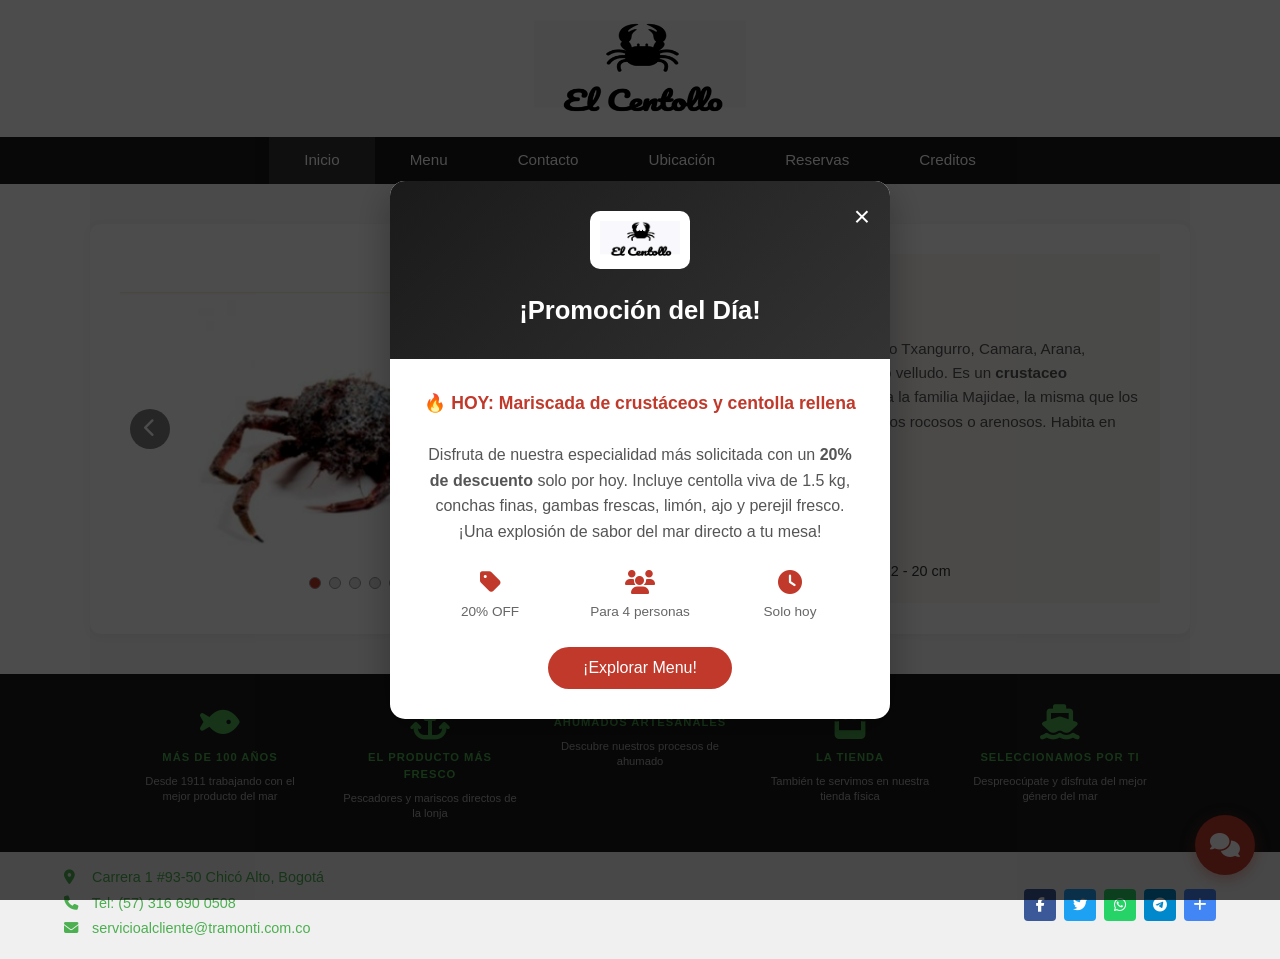
<file: index.html>
<!DOCTYPE html>
<html lang="es">
<head>
    <meta charset="UTF-8">
    <meta name="viewport" content="width=device-width, initial-scale=1.0">
    <title>El Centollo - Restaurante de Mariscos</title>
    <link rel="stylesheet" href="css/styles.css">
    <link rel="stylesheet" href="https://cdnjs.cloudflare.com/ajax/libs/font-awesome/6.4.0/css/all.min.css">
    <style>
        .slider-section {
            padding: 40px 0;
            background: #f8f8f8;
        }
        .slider-container {
            max-width: 1200px;
            margin: 0 auto;
            display: flex;
            align-items: flex-start;
            gap: 40px;
            padding: 30px;
            background: #fff;
            border-radius: 10px;
            box-shadow: 0 2px 10px rgba(0,0,0,0.05);
            box-sizing: border-box;
        }
        .slider-images-wrapper {
            flex: 1;
            position: relative;
            overflow: hidden;
            min-width: 0;
        }
        .slider-images {
            display: flex;
            transition: transform 0.5s ease-in-out;
        }
        .slide-image {
            min-width: 100%;
            text-align: center;
        }
        .slide-image img {
            width: 100%;
            height: 350px;
            object-fit: contain;
            border-radius: 8px;
        }
        .slide-info {
            flex: 1;
            padding: 10px 20px 10px 0;
            min-width: 0;
        }
        .slide-info h2 {
            color: #000000;
            font-size: 2.2em;
            margin-bottom: 20px;
            margin-top: 0;
        }
        .slide-info p {
            line-height: 1.6;
            margin-bottom: 15px;
            color: #555;
            font-size: 0.95em;
        }
        .slide-info .info-row {
            display: flex;
            gap: 20px;
            margin-bottom: 10px;
            font-size: 0.9em;
            color: #333;
        }
        .slide-info .info-row strong {
            color: #000;
        }
        .slider-dots {
            display: flex;
            justify-content: center;
            gap: 8px;
            padding: 15px 0 0;
        }
        .dot {
            width: 12px;
            height: 12px;
            border-radius: 50%;
            background: #ddd;
            cursor: pointer;
            transition: all 0.3s;
        }
        .dot.active {
            background: #c0392b;
        }
        .slider-arrow {
            position: absolute;
            top: 50%;
            transform: translateY(-50%);
            background: rgba(0,0,0,0.5);
            color: #fff;
            border: none;
            width: 40px;
            height: 40px;
            border-radius: 50%;
            cursor: pointer;
            font-size: 1.2em;
            z-index: 10;
            display: flex;
            align-items: center;
            justify-content: center;
        }
        .slider-arrow:hover {
            background: rgba(0,0,0,0.7);
        }
        .slider-arrow.prev {
            left: 10px;
        }
        .slider-arrow.next {
            right: 10px;
        }
        @media (max-width: 768px) {
            .slider-container {
                flex-direction: column;
                padding: 20px;
            }
            .slide-image img {
                height: 250px;
            }
            .slide-info h2 {
                font-size: 1.8em;
            }
        }
    </style>

    <style>
        #chatbot-container {
            position: fixed;
            bottom: 25px;
            right: 25px;
            z-index: 999;
        }
        #chatbot-toggle {
            width: 60px;
            height: 60px;
            border-radius: 50%;
            background: #c0392b;
            color: #fff;
            border: none;
            font-size: 1.5em;
            cursor: pointer;
            box-shadow: 0 4px 15px rgba(192,57,43,0.4);
            display: flex;
            align-items: center;
            justify-content: center;
        }
        #chatbot-toggle:hover {
            transform: scale(1.1);
        }
        #chatbot-window {
            position: absolute;
            bottom: 75px;
            right: 0;
            width: 350px;
            max-height: 500px;
            background: #fff;
            border-radius: 15px;
            box-shadow: 0 5px 25px rgba(0,0,0,0.2);
            overflow: hidden;
            display: flex;
            flex-direction: column;
        }
        #chatbot-window.chatbot-hidden {
            display: none;
        }
        .chatbot-header {
            background: linear-gradient(135deg, #1a1a1a 0%, #333 100%);
            padding: 15px 20px;
            display: flex;
            align-items: center;
            gap: 12px;
        }
        .chatbot-logo {
            width: 40px;
            height: 40px;
            border-radius: 50%;
            object-fit: cover;
            background: #fff;
            padding: 3px;
        }
        .chatbot-title h4 {
            margin: 0;
            color: #fff;
            font-size: 1em;
        }
        .chatbot-status {
            color: #4CAF50;
            font-size: 0.75em;
        }
        .chatbot-minimize {
            margin-left: auto;
            background: none;
            border: none;
            color: #fff;
            font-size: 1.5em;
            cursor: pointer;
            padding: 0 5px;
        }
        .chatbot-messages {
            flex: 1;
            padding: 15px;
            overflow-y: auto;
            max-height: 250px;
            background: #f8f8f8;
        }
        .chat-message {
            margin-bottom: 12px;
            display: flex;
        }
        .chat-message.bot {
            justify-content: flex-start;
        }
        .chat-message.user {
            justify-content: flex-end;
        }
        .chat-bubble {
            max-width: 80%;
            padding: 10px 14px;
            border-radius: 15px;
            font-size: 0.9em;
            line-height: 1.4;
        }
        .chat-message.bot .chat-bubble {
            background: #fff;
            color: #333;
            border-bottom-left-radius: 4px;
            box-shadow: 0 1px 3px rgba(0,0,0,0.1);
        }
        .chat-message.user .chat-bubble {
            background: #c0392b;
            color: #fff;
            border-bottom-right-radius: 4px;
        }
        .chatbot-questions {
            padding: 10px 15px 15px;
            background: #fff;
            display: flex;
            flex-direction: column;
            gap: 6px;
            max-height: 180px;
            overflow-y: auto;
        }
        .chatbot-questions button {
            background: #f0f0f0;
            border: none;
            padding: 8px 12px;
            border-radius: 18px;
            text-align: left;
            font-size: 0.85em;
            color: #333;
            cursor: pointer;
        }
        .chatbot-questions button:hover {
            background: #e0e0e0;
        }
        @media (max-width: 480px) {
            #chatbot-window {
                width: calc(100vw - 40px);
                right: -10px;
            }
        }
    </style>

    <style>
        .modal-overlay {
            display: none;
            position: fixed;
            top: 0;
            left: 0;
            width: 100%;
            height: 100%;
            background: rgba(0,0,0,0.7);
            z-index: 1000;
            justify-content: center;
            align-items: center;
        }
        .modal-overlay.active {
            display: flex;
        }
        .modal-content {
            background: #fff;
            border-radius: 15px;
            max-width: 500px;
            width: 90%;
            overflow: hidden;
            box-shadow: 0 10px 40px rgba(0,0,0,0.3);
            position: relative;
        }
        .modal-close {
            position: absolute;
            top: 15px;
            right: 20px;
            font-size: 28px;
            color: #fff;
            cursor: pointer;
            z-index: 10;
        }
        .modal-header {
            background: linear-gradient(135deg, #1a1a1a 0%, #333 100%);
            padding: 30px;
            text-align: center;
            color: #fff;
        }
        .modal-logo-wrap {
            background: #fff;
            border-radius: 10px;
            padding: 10px;
            display: inline-block;
            margin-bottom: 15px;
        }
        .modal-logo {
            width: 80px;
            height: auto;
            display: block;
        }
        .modal-header h2 {
            margin: 0;
            font-size: 1.6em;
        }
        .modal-body {
            padding: 30px;
            text-align: center;
        }
        .modal-body p {
            color: #555;
            line-height: 1.6;
            margin-bottom: 25px;
            font-size: 1em;
        }
        .modal-features {
            display: flex;
            justify-content: space-around;
            margin-bottom: 25px;
            gap: 10px;
        }
        .modal-feature {
            display: flex;
            flex-direction: column;
            align-items: center;
            gap: 8px;
            flex: 1;
        }
        .modal-feature i {
            font-size: 1.5em;
            color: #c0392b;
        }
        .modal-feature span {
            font-size: 0.85em;
            color: #666;
        }
        .modal-btn {
            background: #c0392b;
            color: #fff;
            border: none;
            padding: 12px 35px;
            border-radius: 25px;
            font-size: 1em;
            cursor: pointer;
        }
        .modal-btn:hover {
            background: #a93226;
        }
    </style>
<base target="_blank">
<base target="_blank">
</head>
<body>
    <!-- ENCABEZADO: Logo + Menú negro centrado -->
    <header>
        <div class="logo-container">
            <img src="imagenes/logo.png" alt="El Centollo">
        </div>
        <nav class="navbar">
            <ul class="nav-menu">
                <li><a href="index.html" class="active">Inicio</a></li>
                <li><a href="menu.html">Menu</a></li>
                <li><a href="contacto.html">Contacto</a></li>
                <li><a href="ubicacion.html">Ubicación</a></li>
                <li><a href="reservas.html">Reservas</a></li>
                <li><a href="creditos.html">Creditos</a></li>
            </ul>
        </nav>
    </header>

    <!-- MODAL DE BIENVENIDA -->
    <div id="welcomeModal" class="modal-overlay">
        <div class="modal-content">
            <span class="modal-close" onclick="closeModal()">&times;</span>
            <div class="modal-header">
                <div class="modal-logo-wrap">
                    <img src="imagenes/logo.png" alt="El Centollo" class="modal-logo">
                </div>
                <h2>¡Promoción del Día!</h2>
            </div>
            <div class="modal-body">
                <p style="color: #c0392b; font-weight: bold; font-size: 1.1em;">🔥 HOY: Mariscada de crustáceos y centolla rellena</p>
                <p>Disfruta de nuestra especialidad más solicitada con un <strong>20% de descuento</strong> solo por hoy. Incluye centolla viva de 1.5 kg, conchas finas, gambas frescas, limón, ajo y perejil fresco. ¡Una explosión de sabor del mar directo a tu mesa!</p>
                <div class="modal-features">
                    <div class="modal-feature">
                        <i class="fas fa-tag"></i>
                        <span>20% OFF</span>
                    </div>
                    <div class="modal-feature">
                        <i class="fas fa-users"></i>
                        <span>Para 4 personas</span>
                    </div>
                    <div class="modal-feature">
                        <i class="fas fa-clock"></i>
                        <span>Solo hoy</span>
                    </div>
                </div>
                <button class="modal-btn" onclick="closeModal()">¡Explorar Menu!</button>
            </div>
        </div>
    </div>

    <!-- SLIDER: imagenes movibles + texto fijo -->
    <section class="slider-section">
        <div class="slider-container">
            <div class="slider-images-wrapper">
                <button class="slider-arrow prev" onclick="changeSlide(-1)"><i class="fas fa-chevron-left"></i></button>
                <div class="slider-images" id="sliderImages">
                    <div class="slide-image"><img src="imagenes/slide1.png" alt="Centollo"></div>
                    <div class="slide-image"><img src="imagenes/slide2.png" alt="Cangrejo de rio"></div>
                    <div class="slide-image"><img src="imagenes/slide3.png" alt="Cangrejo azul"></div>
                    <div class="slide-image"><img src="imagenes/slide4.png" alt="Cangrejo ermitano"></div>
                    <div class="slide-image"><img src="imagenes/slide5.png" alt="Cangrejo de las nieves"></div>
                    <div class="slide-image"><img src="imagenes/slide6.png" alt="Cangrejo real"></div>
                </div>
                <button class="slider-arrow next" onclick="changeSlide(1)"><i class="fas fa-chevron-right"></i></button>
                <div class="slider-dots">
                    <span class="dot active" onclick="goToSlide(0)"></span>
                    <span class="dot" onclick="goToSlide(1)"></span>
                    <span class="dot" onclick="goToSlide(2)"></span>
                    <span class="dot" onclick="goToSlide(3)"></span>
                    <span class="dot" onclick="goToSlide(4)"></span>
                    <span class="dot" onclick="goToSlide(5)"></span>
                </div>
            </div>
            <div class="slide-info">
                <h2>Centollo</h2>
                <p>Tambien conocido como Changuro o Txangurro, Camara, Arana, Cranca, Pateiro, Brunno o Cangrejo velludo. Es un <strong>crustaceo braquiuro</strong> y decapodo. Pertenece a la familia Majidae, la misma que los Cangrejos. Vive en la costa en fondos rocosos o arenosos. Habita en profundidades mayores de 100m.</p>
                <p><strong>Centollo</strong> <em>Maja squinado</em><br>
                (Eng) Spinous spider crab<br>
                (Fr) Araignee europeenne</p>
                <div class="info-row">
                    <span><strong>Peso</strong> 500 gr - 4 kg</span>
                    <span><strong>Dimensiones</strong> 12 - 20 cm</span>
                </div>
            </div>
        </div>
    </section>

    <!-- PIE DE PÁGINA -->
    <footer>
        <div class="footer-top">
            <div class="footer-icon-box">
                <i class="fas fa-fish"></i>
                <h4>MÁS DE 100 AÑOS</h4>
                <p>Desde 1911 trabajando con el mejor producto del mar</p>
            </div>
            <div class="footer-icon-box">
                <i class="fas fa-anchor"></i>
                <h4>EL PRODUCTO MÁS FRESCO</h4>
                <p>Pescadores y mariscos directos de la lonja</p>
            </div>
            <div class="footer-icon-box">
                <i class="fas fa-smoke"></i>
                <h4>AHUMADOS ARTESANALES</h4>
                <p>Descubre nuestros procesos de ahumado</p>
            </div>
            <div class="footer-icon-box">
                <i class="fas fa-store"></i>
                <h4>LA TIENDA</h4>
                <p>También te servimos en nuestra tienda física</p>
            </div>
            <div class="footer-icon-box">
                <i class="fas fa-ship"></i>
                <h4>SELECCIONAMOS POR TI</h4>
                <p>Despreocúpate y disfruta del mejor género del mar</p>
            </div>
        </div>
        <div class="footer-bottom">
            <div class="footer-info">
                <p><i class="fas fa-map-marker-alt"></i> Carrera 1 #93-50 Chicó Alto, Bogotá</p>
                <p><i class="fas fa-phone"></i> Tel: (57) 316 690 0508</p>
                <p><i class="fas fa-envelope"></i> servicioalcliente@tramonti.com.co</p>
            </div>
            <div class="footer-social">
                <a href="#" class="fb"><i class="fab fa-facebook-f"></i></a>
                <a href="#" class="tw"><i class="fab fa-twitter"></i></a>
                <a href="#" class="wa"><i class="fab fa-whatsapp"></i></a>
                <a href="#" class="tg"><i class="fab fa-telegram"></i></a>
                <a href="#" class="plus"><i class="fas fa-plus"></i></a>
            </div>
        </div>
    </footer>

    <!-- CHATBOT FLOTANTE -->
    <div id="chatbot-container">
        <div id="chatbot-window" class="chatbot-hidden">
            <div class="chatbot-header">
                <img src="imagenes/logo.png" alt="El Centollo" class="chatbot-logo">
                <div class="chatbot-title">
                    <h4>El Centollo</h4>
                    <span class="chatbot-status">En linea</span>
                </div>
                <button class="chatbot-minimize" onclick="toggleChatbot()">-</button>
            </div>
            <div id="chatbot-messages" class="chatbot-messages">
                <div class="chat-message bot">
                    <div class="chat-bubble">Hola! Soy el asistente de El Centollo. En que puedo ayudarte hoy? Selecciona una pregunta:</div>
                </div>
            </div>
            <div class="chatbot-questions">
                <button onclick="askQuestion(0)">Cual es el horario de atencion?</button>
                <button onclick="askQuestion(1)">Hacen domicilios?</button>
                <button onclick="askQuestion(2)">Cual es el plato mas popular?</button>
                <button onclick="askQuestion(3)">Necesito reservar con anticipacion?</button>
                <button onclick="askQuestion(4)">Tienen opciones vegetarianas?</button>
                <button onclick="askQuestion(5)">Aceptan tarjetas de credito?</button>
                <button onclick="askQuestion(6)">Tienen estacionamiento?</button>
                <button onclick="askQuestion(7)">Hacen eventos privados?</button>
                <button onclick="askQuestion(8)">Cual es el tiempo de espera promedio?</button>
                <button onclick="askQuestion(9)">Tienen menu infantil?</button>
            </div>
        </div>
        <button id="chatbot-toggle" onclick="toggleChatbot()">
            <i class="fas fa-comments"></i>
        </button>
    </div>

    <script>
        // --- SLIDER ---
        let currentSlide = 0;
        const totalSlides = 6;
        const imagesWrapper = document.getElementById('sliderImages');
        const dots = document.querySelectorAll('.dot');
        let autoSlide;

        function updateSlider() {
            imagesWrapper.style.transform = `translateX(-${currentSlide * 100}%)`;
            dots.forEach((dot, index) => {
                dot.classList.toggle('active', index === currentSlide);
            });
        }

        function changeSlide(direction) {
            currentSlide += direction;
            if (currentSlide < 0) currentSlide = totalSlides - 1;
            if (currentSlide >= totalSlides) currentSlide = 0;
            updateSlider();
            resetAutoSlide();
        }

        function goToSlide(index) {
            currentSlide = index;
            updateSlider();
            resetAutoSlide();
        }

        function resetAutoSlide() {
            clearInterval(autoSlide);
            autoSlide = setInterval(() => changeSlide(1), 5000);
        }

        autoSlide = setInterval(() => changeSlide(1), 5000);

        // --- CHATBOT ---
        var chatbotAnswers = [
            "Nuestro horario de atencion es: Lunes a Sabado: 12:00 m. - 10:00 p.m. Domingos: 12:00 m. - 8:00 p.m.",
            "Si! Hacemos domicilios en toda Bogota. El tiempo de entrega es de 30 a 45 minutos. Puedes pedir por WhatsApp al (57) 316 690 0508.",
            "Nuestro plato estrella es la Mariscada de crustaceos y centolla rellena. Tambien muy solicitados: la Falsa mousse de centollo y los Spaghetti con carne de centolla.",
            "Te recomendamos reservar con al menos 24 horas de anticipacion, especialmente los fines de semana. Puedes hacerlo escaneando el codigo QR en la pagina de Reservas.",
            "Contamos con opciones vegetarianas como nuestras ensaladas frescas, sopas de vegetales y pasta con salsa de tomate artesanal. Pregunta por el menu vegetariano al llegar!",
            "Si, aceptamos todas las tarjetas de credito y debito (Visa, Mastercard, American Express). Tambien aceptamos pagos por Nequi, Daviplata y efectivo.",
            "Si, contamos con parqueadero privado gratuito para nuestros clientes con capacidad para 20 vehiculos. Tambien hay zona de parqueo en la calle.",
            "Por supuesto! Organizamos eventos privados, cenas de empresa, celebraciones de cumpleanos y mas. Capacidad para hasta 80 personas. Contactanos para cotizar.",
            "El tiempo de espera promedio para una mesa es de 10-15 minutos en dias de semana y 20-30 minutos los fines de semana. Con reserva, tu mesa estara lista a la hora indicada.",
            "Si, tenemos un menu infantil con opciones como mini hamburguesas de pescado, nuggets de camaron, spaghetti con salsa de tomate y postres especiales para los pequenos."
        ];
        var chatbotQuestions = [
            "Cual es el horario de atencion?",
            "Hacen domicilios?",
            "Cual es el plato mas popular?",
            "Necesito reservar con anticipacion?",
            "Tienen opciones vegetarianas?",
            "Aceptan tarjetas de credito?",
            "Tienen estacionamiento?",
            "Hacen eventos privados?",
            "Cual es el tiempo de espera promedio?",
            "Tienen menu infantil?"
        ];

        function toggleChatbot() {
            var win = document.getElementById('chatbot-window');
            win.classList.toggle('chatbot-hidden');
        }

        function askQuestion(index) {
            var messagesDiv = document.getElementById('chatbot-messages');
            var userMsg = document.createElement('div');
            userMsg.className = 'chat-message user';
            userMsg.innerHTML = '<div class="chat-bubble">' + chatbotQuestions[index] + '</div>';
            messagesDiv.appendChild(userMsg);
            messagesDiv.scrollTop = messagesDiv.scrollHeight;
            setTimeout(function() {
                var botMsg = document.createElement('div');
                botMsg.className = 'chat-message bot';
                botMsg.innerHTML = '<div class="chat-bubble">' + chatbotAnswers[index] + '</div>';
                messagesDiv.appendChild(botMsg);
                messagesDiv.scrollTop = messagesDiv.scrollHeight;
            }, 600);
        }

        // --- MODAL ---
        window.addEventListener('load', function() {
            setTimeout(function() {
                document.getElementById('welcomeModal').classList.add('active');
            }, 1000);
        });
        function closeModal() {
            document.getElementById('welcomeModal').classList.remove('active');
        }
        document.getElementById('welcomeModal').addEventListener('click', function(e) {
            if (e.target === this) closeModal();
        });
    </script>
</body>
</html>
</file>
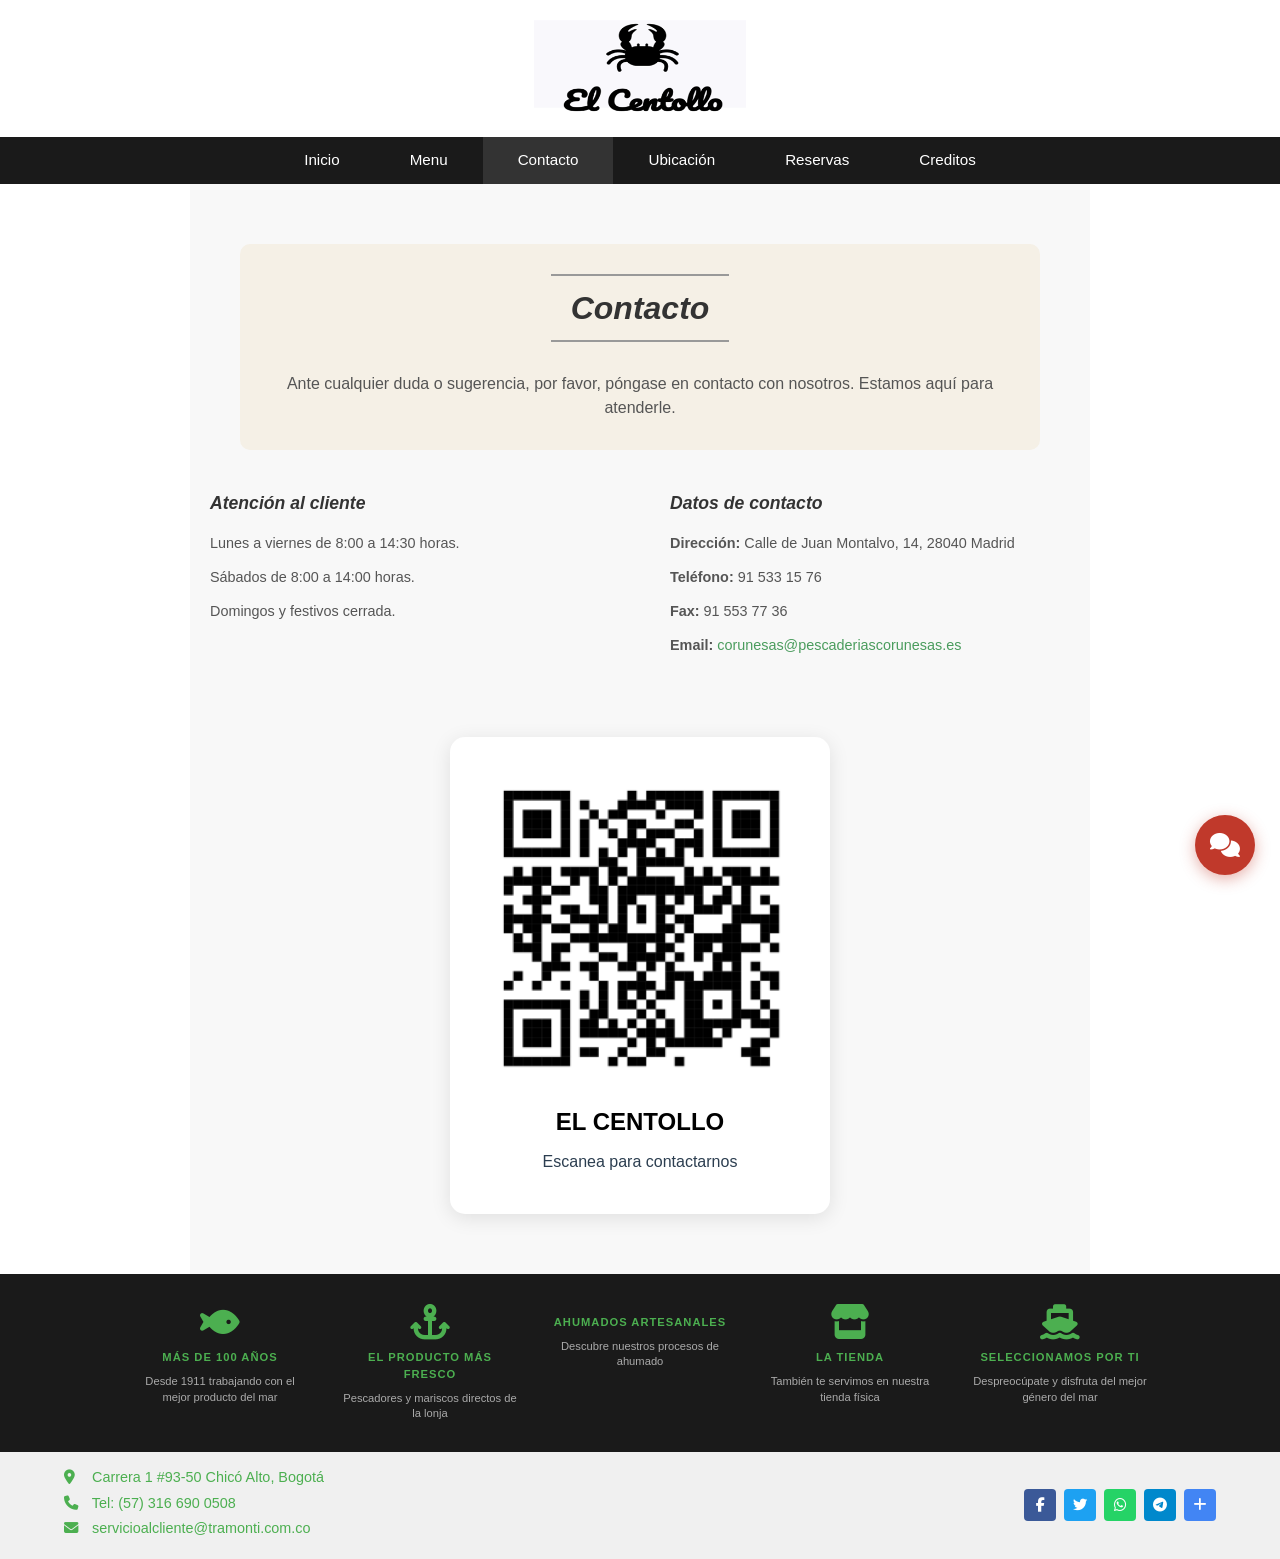
<file: contacto.html>
<!DOCTYPE html>
<html lang="es">
<head>
    <meta charset="UTF-8">
    <meta name="viewport" content="width=device-width, initial-scale=1.0">
    <title>Contacto - El Centollo</title>
    <link rel="stylesheet" href="css/styles.css">
    <link rel="stylesheet" href="https://cdnjs.cloudflare.com/ajax/libs/font-awesome/6.4.0/css/all.min.css">
    <style>
        .contacto-section {
            padding: 60px 20px;
            text-align: center;
            background: #f8f8f8;
        }
        .contacto-box {
            max-width: 800px;
            margin: 0 auto 40px;
            background: #f5f0e6;
            padding: 30px;
            border-radius: 10px;
        }
        .contacto-box h2 {
            color: #333;
            font-size: 2em;
            margin-bottom: 15px;
            font-style: italic;
        }
        .contacto-box p {
            color: #555;
            font-size: 1em;
        }
        .contacto-datos {
            display: flex;
            justify-content: center;
            gap: 60px;
            max-width: 900px;
            margin: 0 auto 50px;
            text-align: left;
        }
        .contacto-col h3 {
            color: #333;
            margin-bottom: 15px;
            font-style: italic;
        }
        .contacto-col p {
            color: #555;
            line-height: 1.8;
        }
        .contacto-col a {
            color: #4a9c5d;
            text-decoration: none;
        }
        .contacto-col a:hover {
            text-decoration: underline;
        }
        .qr-container {
            display: inline-block;
            background: #ffffff;
            padding: 40px;
            border-radius: 15px;
            box-shadow: 0 4px 20px rgba(0,0,0,0.1);
            margin-top: 20px;
        }
        .qr-container img {
            width: 300px;
            height: 300px;
            border-radius: 10px;
        }
        .qr-title {
            font-size: 1.5em;
            color: #000000;
            margin-top: 20px;
            font-weight: bold;
        }
        .qr-subtitle {
            font-size: 1em;
            color: #2c3e50;
            margin-top: 10px;
        }
        @media (max-width: 768px) {
            .contacto-datos {
                flex-direction: column;
                gap: 30px;
                text-align: center;
            }
        }
    </style>
<base target="_blank">

    <style>
        #chatbot-container {
            position: fixed;
            bottom: 25px;
            right: 25px;
            z-index: 999;
        }
        #chatbot-toggle {
            width: 60px;
            height: 60px;
            border-radius: 50%;
            background: #c0392b;
            color: #fff;
            border: none;
            font-size: 1.5em;
            cursor: pointer;
            box-shadow: 0 4px 15px rgba(192,57,43,0.4);
            display: flex;
            align-items: center;
            justify-content: center;
        }
        #chatbot-toggle:hover {
            transform: scale(1.1);
        }
        #chatbot-window {
            position: absolute;
            bottom: 75px;
            right: 0;
            width: 350px;
            max-height: 500px;
            background: #fff;
            border-radius: 15px;
            box-shadow: 0 5px 25px rgba(0,0,0,0.2);
            overflow: hidden;
            display: flex;
            flex-direction: column;
        }
        #chatbot-window.chatbot-hidden {
            display: none;
        }
        .chatbot-header {
            background: linear-gradient(135deg, #1a1a1a 0%, #333 100%);
            padding: 15px 20px;
            display: flex;
            align-items: center;
            gap: 12px;
        }
        .chatbot-logo {
            width: 40px;
            height: 40px;
            border-radius: 50%;
            object-fit: cover;
            background: #fff;
            padding: 3px;
        }
        .chatbot-title h4 {
            margin: 0;
            color: #fff;
            font-size: 1em;
        }
        .chatbot-status {
            color: #4CAF50;
            font-size: 0.75em;
        }
        .chatbot-minimize {
            margin-left: auto;
            background: none;
            border: none;
            color: #fff;
            font-size: 1.5em;
            cursor: pointer;
            padding: 0 5px;
        }
        .chatbot-messages {
            flex: 1;
            padding: 15px;
            overflow-y: auto;
            max-height: 250px;
            background: #f8f8f8;
        }
        .chat-message {
            margin-bottom: 12px;
            display: flex;
        }
        .chat-message.bot {
            justify-content: flex-start;
        }
        .chat-message.user {
            justify-content: flex-end;
        }
        .chat-bubble {
            max-width: 80%;
            padding: 10px 14px;
            border-radius: 15px;
            font-size: 0.9em;
            line-height: 1.4;
        }
        .chat-message.bot .chat-bubble {
            background: #fff;
            color: #333;
            border-bottom-left-radius: 4px;
            box-shadow: 0 1px 3px rgba(0,0,0,0.1);
        }
        .chat-message.user .chat-bubble {
            background: #c0392b;
            color: #fff;
            border-bottom-right-radius: 4px;
        }
        .chatbot-questions {
            padding: 10px 15px 15px;
            background: #fff;
            display: flex;
            flex-direction: column;
            gap: 6px;
            max-height: 180px;
            overflow-y: auto;
        }
        .chatbot-questions button {
            background: #f0f0f0;
            border: none;
            padding: 8px 12px;
            border-radius: 18px;
            text-align: left;
            font-size: 0.85em;
            color: #333;
            cursor: pointer;
        }
        .chatbot-questions button:hover {
            background: #e0e0e0;
        }
        @media (max-width: 480px) {
            #chatbot-window {
                width: calc(100vw - 40px);
                right: -10px;
            }
        }
    </style>
<base target="_blank">
</head>
<body>
    <!-- ENCABEZADO -->
    <header>
        <div class="logo-container">
            <img src="imagenes/logo.png" alt="El Centollo">
        </div>
        <nav class="navbar">
            <ul class="nav-menu">
                <li><a href="index.html">Inicio</a></li>
                <li><a href="menu.html">Menu</a></li>
                <li><a href="contacto.html" class="active">Contacto</a></li>
                <li><a href="ubicacion.html">Ubicación</a></li>
                <li><a href="reservas.html">Reservas</a></li>
                <li><a href="creditos.html">Creditos</a></li>
            </ul>
        </nav>
    </header>

    <!-- CONTACTO: Caja beige + dos columnas + QR -->
    <section class="contacto-section">
        <div class="contacto-box">
            <h2>Contacto</h2>
            <p>Ante cualquier duda o sugerencia, por favor, póngase en contacto con nosotros. Estamos aquí para atenderle.</p>
        </div>

        <div class="contacto-datos">
            <div class="contacto-col">
                <h3>Atención al cliente</h3>
                <p>Lunes a viernes de 8:00 a 14:30 horas.</p>
                <p>Sábados de 8:00 a 14:00 horas.</p>
                <p>Domingos y festivos cerrada.</p>
            </div>
            <div class="contacto-col">
                <h3>Datos de contacto</h3>
                <p><strong>Dirección:</strong> Calle de Juan Montalvo, 14, 28040 Madrid</p>
                <p><strong>Teléfono:</strong> 91 533 15 76</p>
                <p><strong>Fax:</strong> 91 553 77 36</p>
                <p><strong>Email:</strong> <a href="mailto:corunesas@pescaderiascorunesas.es">corunesas@pescaderiascorunesas.es</a></p>
            </div>
        </div>

        <!-- CÓDIGO QR -->
        <div class="qr-container">
            <img src="imagenes/qrcontacto.png" alt="Código QR de contacto">
            <p class="qr-title">EL CENTOLLO</p>
            <p class="qr-subtitle">Escanea para contactarnos</p>
        </div>
    </section>

    <!-- PIE DE PÁGINA -->
    <footer>
        <div class="footer-top">
            <div class="footer-icon-box">
                <i class="fas fa-fish"></i>
                <h4>MÁS DE 100 AÑOS</h4>
                <p>Desde 1911 trabajando con el mejor producto del mar</p>
            </div>
            <div class="footer-icon-box">
                <i class="fas fa-anchor"></i>
                <h4>EL PRODUCTO MÁS FRESCO</h4>
                <p>Pescadores y mariscos directos de la lonja</p>
            </div>
            <div class="footer-icon-box">
                <i class="fas fa-smoke"></i>
                <h4>AHUMADOS ARTESANALES</h4>
                <p>Descubre nuestros procesos de ahumado</p>
            </div>
            <div class="footer-icon-box">
                <i class="fas fa-store"></i>
                <h4>LA TIENDA</h4>
                <p>También te servimos en nuestra tienda física</p>
            </div>
            <div class="footer-icon-box">
                <i class="fas fa-ship"></i>
                <h4>SELECCIONAMOS POR TI</h4>
                <p>Despreocúpate y disfruta del mejor género del mar</p>
            </div>
        </div>
        <div class="footer-bottom">
            <div class="footer-info">
                <p><i class="fas fa-map-marker-alt"></i> Carrera 1 #93-50 Chicó Alto, Bogotá</p>
                <p><i class="fas fa-phone"></i> Tel: (57) 316 690 0508</p>
                <p><i class="fas fa-envelope"></i> servicioalcliente@tramonti.com.co</p>
            </div>
            <div class="footer-social">
                <a href="#" class="fb"><i class="fab fa-facebook-f"></i></a>
                <a href="#" class="tw"><i class="fab fa-twitter"></i></a>
                <a href="#" class="wa"><i class="fab fa-whatsapp"></i></a>
                <a href="#" class="tg"><i class="fab fa-telegram"></i></a>
                <a href="#" class="plus"><i class="fas fa-plus"></i></a>
            </div>
        </div>
    </footer>

    <!-- CHATBOT FLOTANTE -->
    <div id="chatbot-container">
        <div id="chatbot-window" class="chatbot-hidden">
            <div class="chatbot-header">
                <img src="imagenes/logo.png" alt="El Centollo" class="chatbot-logo">
                <div class="chatbot-title">
                    <h4>El Centollo</h4>
                    <span class="chatbot-status">En linea</span>
                </div>
                <button class="chatbot-minimize" onclick="toggleChatbot()">-</button>
            </div>
            <div id="chatbot-messages" class="chatbot-messages">
                <div class="chat-message bot">
                    <div class="chat-bubble">Hola! Soy el asistente de El Centollo. En que puedo ayudarte hoy? Selecciona una pregunta:</div>
                </div>
            </div>
            <div class="chatbot-questions">
                <button onclick="askQuestion(0)">Cual es el horario de atencion?</button>
                <button onclick="askQuestion(1)">Hacen domicilios?</button>
                <button onclick="askQuestion(2)">Cual es el plato mas popular?</button>
                <button onclick="askQuestion(3)">Necesito reservar con anticipacion?</button>
                <button onclick="askQuestion(4)">Tienen opciones vegetarianas?</button>
                <button onclick="askQuestion(5)">Aceptan tarjetas de credito?</button>
                <button onclick="askQuestion(6)">Tienen estacionamiento?</button>
                <button onclick="askQuestion(7)">Hacen eventos privados?</button>
                <button onclick="askQuestion(8)">Cual es el tiempo de espera promedio?</button>
                <button onclick="askQuestion(9)">Tienen menu infantil?</button>
            </div>
        </div>
        <button id="chatbot-toggle" onclick="toggleChatbot()">
            <i class="fas fa-comments"></i>
        </button>
    </div>

    <script>
        var chatbotAnswers = [
            "Nuestro horario de atencion es: Lunes a Sabado: 12:00 m. - 10:00 p.m. Domingos: 12:00 m. - 8:00 p.m.",
            "Si! Hacemos domicilios en toda Bogota. El tiempo de entrega es de 30 a 45 minutos. Puedes pedir por WhatsApp al (57) 316 690 0508.",
            "Nuestro plato estrella es la Mariscada de crustaceos y centolla rellena. Tambien muy solicitados: la Falsa mousse de centollo y los Spaghetti con carne de centolla.",
            "Te recomendamos reservar con al menos 24 horas de anticipacion, especialmente los fines de semana. Puedes hacerlo escaneando el codigo QR en la pagina de Reservas.",
            "Contamos con opciones vegetarianas como nuestras ensaladas frescas, sopas de vegetales y pasta con salsa de tomate artesanal. Pregunta por el menu vegetariano al llegar!",
            "Si, aceptamos todas las tarjetas de credito y debito (Visa, Mastercard, American Express). Tambien aceptamos pagos por Nequi, Daviplata y efectivo.",
            "Si, contamos con parqueadero privado gratuito para nuestros clientes con capacidad para 20 vehiculos. Tambien hay zona de parqueo en la calle.",
            "Por supuesto! Organizamos eventos privados, cenas de empresa, celebraciones de cumpleanos y mas. Capacidad para hasta 80 personas. Contactanos para cotizar.",
            "El tiempo de espera promedio para una mesa es de 10-15 minutos en dias de semana y 20-30 minutos los fines de semana. Con reserva, tu mesa estara lista a la hora indicada.",
            "Si, tenemos un menu infantil con opciones como mini hamburguesas de pescado, nuggets de camaron, spaghetti con salsa de tomate y postres especiales para los pequenos."
        ];
        var chatbotQuestions = [
            "Cual es el horario de atencion?",
            "Hacen domicilios?",
            "Cual es el plato mas popular?",
            "Necesito reservar con anticipacion?",
            "Tienen opciones vegetarianas?",
            "Aceptan tarjetas de credito?",
            "Tienen estacionamiento?",
            "Hacen eventos privados?",
            "Cual es el tiempo de espera promedio?",
            "Tienen menu infantil?"
        ];

        function toggleChatbot() {
            var win = document.getElementById('chatbot-window');
            win.classList.toggle('chatbot-hidden');
        }

        function askQuestion(index) {
            var messagesDiv = document.getElementById('chatbot-messages');
            var userMsg = document.createElement('div');
            userMsg.className = 'chat-message user';
            userMsg.innerHTML = '<div class="chat-bubble">' + chatbotQuestions[index] + '</div>';
            messagesDiv.appendChild(userMsg);
            messagesDiv.scrollTop = messagesDiv.scrollHeight;
            setTimeout(function() {
                var botMsg = document.createElement('div');
                botMsg.className = 'chat-message bot';
                botMsg.innerHTML = '<div class="chat-bubble">' + chatbotAnswers[index] + '</div>';
                messagesDiv.appendChild(botMsg);
                messagesDiv.scrollTop = messagesDiv.scrollHeight;
            }, 600);
        }
    </script>
</body>
</html>
</file>
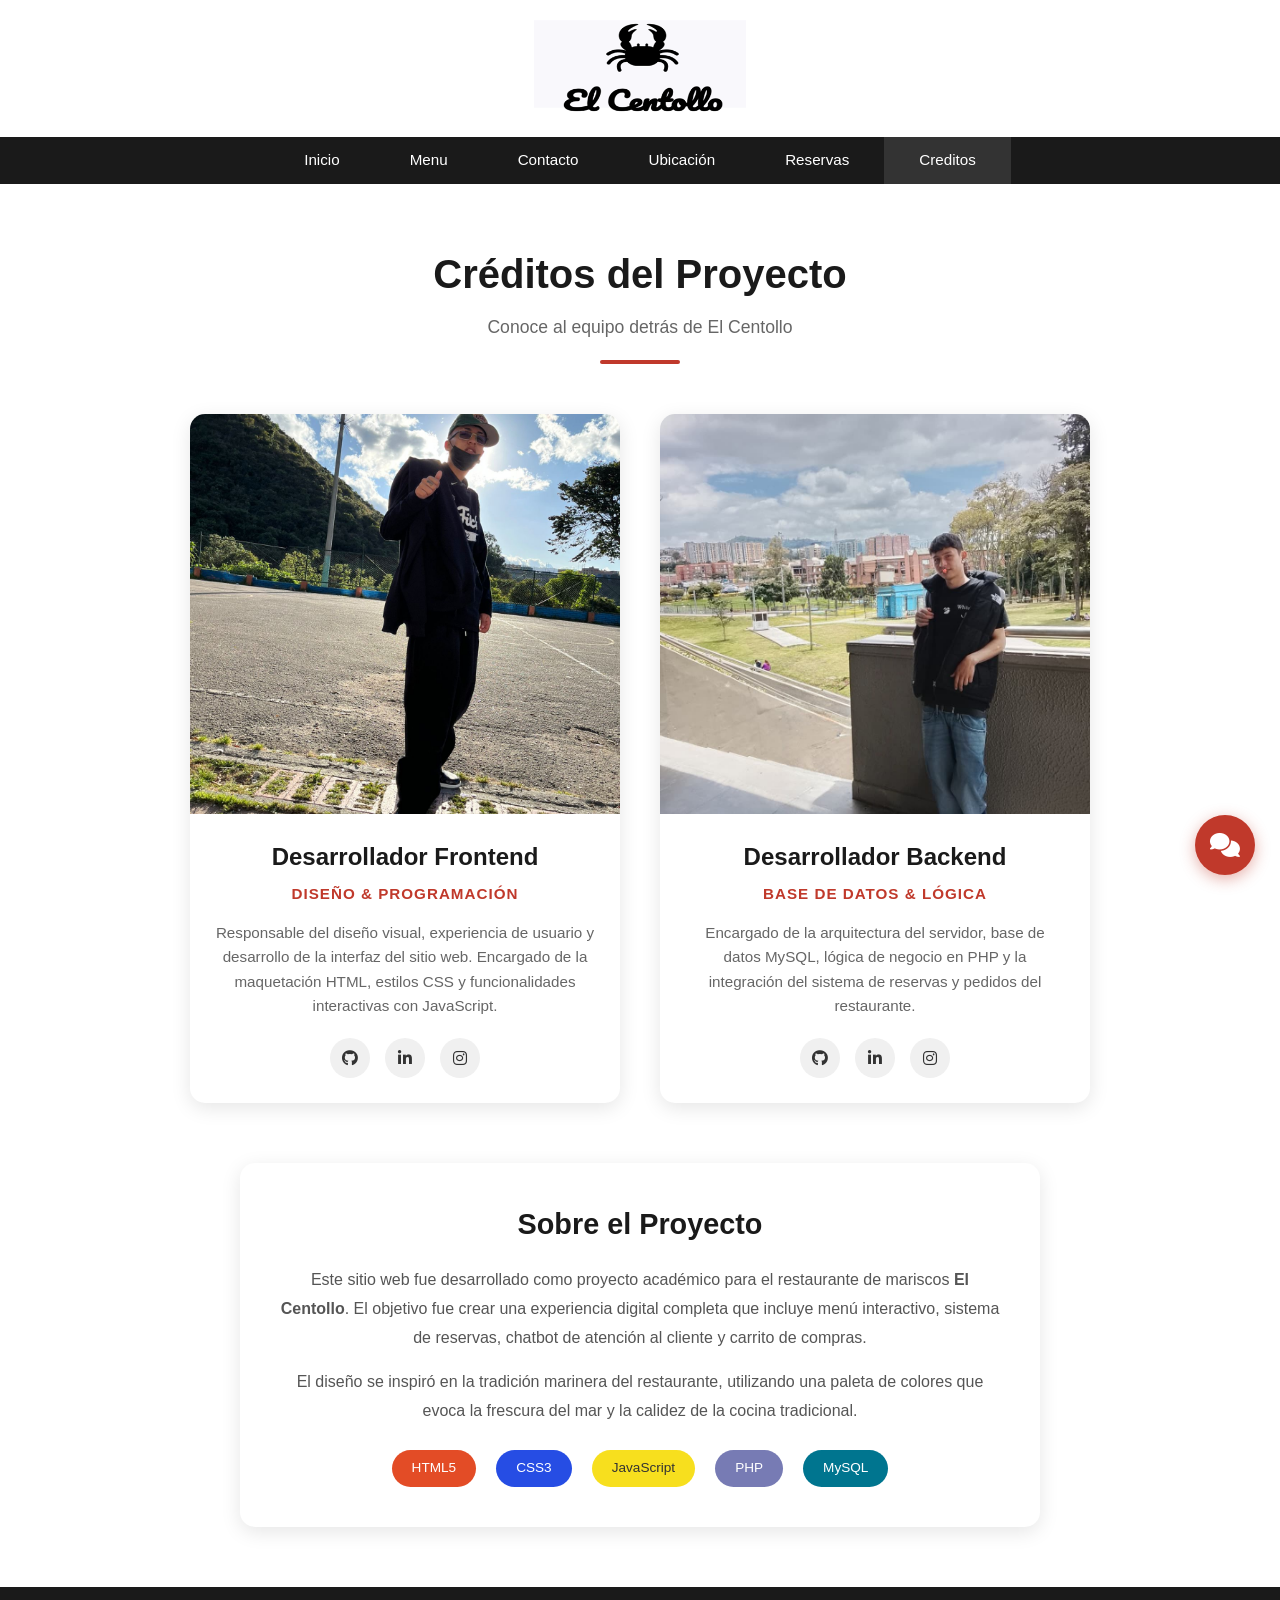
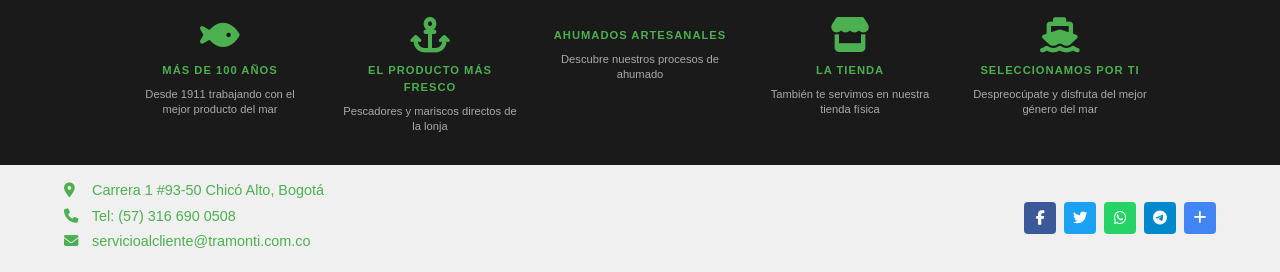
<file: creditos.html>
<!DOCTYPE html>
<html lang="es">
<head>
    <meta charset="UTF-8">
    <meta name="viewport" content="width=device-width, initial-scale=1.0">
    <title>Créditos - El Centollo</title>
    <link rel="stylesheet" href="css/styles.css">
    <link rel="stylesheet" href="https://cdnjs.cloudflare.com/ajax/libs/font-awesome/6.4.0/css/all.min.css">
    <style>
        /* ESTILOS DEL CHATBOT - IGUAL AL INDEX */
        #chatbot-container {
            position: fixed;
            bottom: 25px;
            right: 25px;
            z-index: 999;
        }
        #chatbot-toggle {
            width: 60px;
            height: 60px;
            border-radius: 50%;
            background: #c0392b;
            color: #fff;
            border: none;
            font-size: 1.5em;
            cursor: pointer;
            box-shadow: 0 4px 15px rgba(192,57,43,0.4);
            display: flex;
            align-items: center;
            justify-content: center;
        }
        #chatbot-toggle:hover {
            transform: scale(1.1);
        }
        #chatbot-window {
            position: absolute;
            bottom: 75px;
            right: 0;
            width: 350px;
            max-height: 500px;
            background: #fff;
            border-radius: 15px;
            box-shadow: 0 5px 25px rgba(0,0,0,0.2);
            overflow: hidden;
            display: flex;
            flex-direction: column;
        }
        #chatbot-window.chatbot-hidden {
            display: none;
        }
        .chatbot-header {
            background: linear-gradient(135deg, #1a1a1a 0%, #333 100%);
            padding: 15px 20px;
            display: flex;
            align-items: center;
            gap: 12px;
        }
        .chatbot-logo {
            width: 40px;
            height: 40px;
            border-radius: 50%;
            object-fit: cover;
            background: #fff;
            padding: 3px;
        }
        .chatbot-title h4 {
            margin: 0;
            color: #fff;
            font-size: 1em;
        }
        .chatbot-status {
            color: #4CAF50;
            font-size: 0.75em;
        }
        .chatbot-minimize {
            margin-left: auto;
            background: none;
            border: none;
            color: #fff;
            font-size: 1.5em;
            cursor: pointer;
            padding: 0 5px;
        }
        .chatbot-messages {
            flex: 1;
            padding: 15px;
            overflow-y: auto;
            max-height: 250px;
            background: #f8f8f8;
        }
        .chat-message {
            margin-bottom: 12px;
            display: flex;
        }
        .chat-message.bot {
            justify-content: flex-start;
        }
        .chat-message.user {
            justify-content: flex-end;
        }
        .chat-bubble {
            max-width: 80%;
            padding: 10px 14px;
            border-radius: 15px;
            font-size: 0.9em;
            line-height: 1.4;
        }
        .chat-message.bot .chat-bubble {
            background: #fff;
            color: #333;
            border-bottom-left-radius: 4px;
            box-shadow: 0 1px 3px rgba(0,0,0,0.1);
        }
        .chat-message.user .chat-bubble {
            background: #c0392b;
            color: #fff;
            border-bottom-right-radius: 4px;
        }
        .chatbot-questions {
            padding: 10px 15px 15px;
            background: #fff;
            display: flex;
            flex-direction: column;
            gap: 6px;
            max-height: 180px;
            overflow-y: auto;
        }
        .chatbot-questions button {
            background: #f0f0f0;
            border: none;
            padding: 8px 12px;
            border-radius: 18px;
            text-align: left;
            font-size: 0.85em;
            color: #333;
            cursor: pointer;
        }
        .chatbot-questions button:hover {
            background: #e0e0e0;
        }
        @media (max-width: 480px) {
            #chatbot-window {
                width: calc(100vw - 40px);
                right: -10px;
            }
        }

        /* ESTILOS EXCLUSIVOS DE CRÉDITOS */
        .creditos-section {
            max-width: 1200px;
            margin: 0 auto;
            padding: 60px 20px;
        }
        .creditos-title {
            text-align: center;
            margin-bottom: 50px;
        }
        .creditos-title h1 {
            font-size: 2.5em;
            color: #1a1a1a;
            margin-bottom: 10px;
        }
        .creditos-title p {
            color: #666;
            font-size: 1.1em;
        }
        .creditos-title .linea-roja {
            width: 80px;
            height: 4px;
            background: #c0392b;
            margin: 20px auto 0;
            border-radius: 2px;
        }
        .equipo-grid {
            display: grid;
            grid-template-columns: repeat(auto-fit, minmax(300px, 1fr));
            gap: 40px;
            max-width: 900px;
            margin: 0 auto;
        }
        .miembro-card {
            background: #fff;
            border-radius: 15px;
            overflow: hidden;
            box-shadow: 0 5px 20px rgba(0,0,0,0.1);
            transition: transform 0.3s, box-shadow 0.3s;
        }
        .miembro-card:hover {
            transform: translateY(-10px);
            box-shadow: 0 15px 40px rgba(0,0,0,0.15);
        }
        .miembro-foto {
            width: 100%;
            height: 400px;
            object-fit: cover;
            display: block;
        }
        .miembro-info {
            padding: 25px;
            text-align: center;
        }
        .miembro-info h3 {
            font-size: 1.5em;
            color: #1a1a1a;
            margin-bottom: 8px;
        }
        .miembro-info .rol {
            color: #c0392b;
            font-weight: 600;
            font-size: 0.95em;
            margin-bottom: 15px;
            text-transform: uppercase;
            letter-spacing: 1px;
        }
        .miembro-info .descripcion {
            color: #666;
            line-height: 1.6;
            font-size: 0.95em;
        }
        .miembro-social {
            display: flex;
            justify-content: center;
            gap: 15px;
            margin-top: 20px;
        }
        .miembro-social a {
            width: 40px;
            height: 40px;
            border-radius: 50%;
            background: #f0f0f0;
            display: flex;
            align-items: center;
            justify-content: center;
            color: #333;
            text-decoration: none;
            transition: all 0.3s;
        }
        .miembro-social a:hover {
            background: #c0392b;
            color: #fff;
        }
        .proyecto-info {
            max-width: 800px;
            margin: 60px auto 0;
            background: #fff;
            border-radius: 15px;
            padding: 40px;
            box-shadow: 0 5px 20px rgba(0,0,0,0.1);
            text-align: center;
        }
        .proyecto-info h2 {
            color: #1a1a1a;
            margin-bottom: 20px;
            font-size: 1.8em;
        }
        .proyecto-info p {
            color: #555;
            line-height: 1.8;
            margin-bottom: 15px;
        }
        .proyecto-info .tech-stack {
            display: flex;
            justify-content: center;
            gap: 20px;
            flex-wrap: wrap;
            margin-top: 25px;
        }
        .tech-badge {
            background: #1a1a1a;
            color: #fff;
            padding: 8px 20px;
            border-radius: 25px;
            font-size: 0.85em;
        }
        .tech-badge.html { background: #e34c26; }
        .tech-badge.css { background: #264de4; }
        .tech-badge.js { background: #f7df1e; color: #333; }
        .tech-badge.php { background: #777bb4; }
        .tech-badge.mysql { background: #00758f; }
        @media (max-width: 768px) {
            .equipo-grid {
                grid-template-columns: 1fr;
            }
            .miembro-foto {
                height: 350px;
            }
        }
    </style>
<base target="_blank">
</head>
<body>
    <!-- ENCABEZADO: Logo + Menú negro centrado -->
    <header>
        <div class="logo-container">
            <img src="imagenes/logo.png" alt="El Centollo">
        </div>
        <nav class="navbar">
            <ul class="nav-menu">
                <li><a href="index.html">Inicio</a></li>
                <li><a href="menu.html">Menu</a></li>
                <li><a href="contacto.html">Contacto</a></li>
                <li><a href="ubicacion.html">Ubicación</a></li>
                <li><a href="reservas.html">Reservas</a></li>
                <li><a href="creditos.html" class="active">Creditos</a></li>
            </ul>
        </nav>
    </header>

    <!-- SECCIÓN DE CRÉDITOS -->
    <section class="creditos-section">
        <div class="creditos-title">
            <h1>Créditos del Proyecto</h1>
            <p>Conoce al equipo detrás de El Centollo</p>
            <div class="linea-roja"></div>
        </div>

        <div class="equipo-grid">
            <!-- Miembro 1 -->
            <div class="miembro-card">
                <img src="imagenes/foto1.jpg" alt="Miembro del equipo" class="miembro-foto">
                <div class="miembro-info">
                    <h3>Desarrollador Frontend</h3>
                    <p class="rol">Diseño & Programación</p>
                    <p class="descripcion">Responsable del diseño visual, experiencia de usuario y desarrollo de la interfaz del sitio web. Encargado de la maquetación HTML, estilos CSS y funcionalidades interactivas con JavaScript.</p>
                    <div class="miembro-social">
                        <a href="#"><i class="fab fa-github"></i></a>
                        <a href="#"><i class="fab fa-linkedin-in"></i></a>
                        <a href="#"><i class="fab fa-instagram"></i></a>
                    </div>
                </div>
            </div>

            <!-- Miembro 2 -->
            <div class="miembro-card">
                <img src="imagenes/foto2.jpeg" alt="Miembro del equipo" class="miembro-foto">
                <div class="miembro-info">
                    <h3>Desarrollador Backend</h3>
                    <p class="rol">Base de Datos & Lógica</p>
                    <p class="descripcion">Encargado de la arquitectura del servidor, base de datos MySQL, lógica de negocio en PHP y la integración del sistema de reservas y pedidos del restaurante.</p>
                    <div class="miembro-social">
                        <a href="#"><i class="fab fa-github"></i></a>
                        <a href="#"><i class="fab fa-linkedin-in"></i></a>
                        <a href="#"><i class="fab fa-instagram"></i></a>
                    </div>
                </div>
            </div>
        </div>

        <!-- Info del proyecto -->
        <div class="proyecto-info">
            <h2>Sobre el Proyecto</h2>
            <p>Este sitio web fue desarrollado como proyecto académico para el restaurante de mariscos <strong>El Centollo</strong>. El objetivo fue crear una experiencia digital completa que incluye menú interactivo, sistema de reservas, chatbot de atención al cliente y carrito de compras.</p>
            <p>El diseño se inspiró en la tradición marinera del restaurante, utilizando una paleta de colores que evoca la frescura del mar y la calidez de la cocina tradicional.</p>
            <div class="tech-stack">
                <span class="tech-badge html">HTML5</span>
                <span class="tech-badge css">CSS3</span>
                <span class="tech-badge js">JavaScript</span>
                <span class="tech-badge php">PHP</span>
                <span class="tech-badge mysql">MySQL</span>
            </div>
        </div>
    </section>

    <!-- PIE DE PÁGINA - IGUAL AL INDEX -->
    <footer>
        <div class="footer-top">
            <div class="footer-icon-box">
                <i class="fas fa-fish"></i>
                <h4>MÁS DE 100 AÑOS</h4>
                <p>Desde 1911 trabajando con el mejor producto del mar</p>
            </div>
            <div class="footer-icon-box">
                <i class="fas fa-anchor"></i>
                <h4>EL PRODUCTO MÁS FRESCO</h4>
                <p>Pescadores y mariscos directos de la lonja</p>
            </div>
            <div class="footer-icon-box">
                <i class="fas fa-smoke"></i>
                <h4>AHUMADOS ARTESANALES</h4>
                <p>Descubre nuestros procesos de ahumado</p>
            </div>
            <div class="footer-icon-box">
                <i class="fas fa-store"></i>
                <h4>LA TIENDA</h4>
                <p>También te servimos en nuestra tienda física</p>
            </div>
            <div class="footer-icon-box">
                <i class="fas fa-ship"></i>
                <h4>SELECCIONAMOS POR TI</h4>
                <p>Despreocúpate y disfruta del mejor género del mar</p>
            </div>
        </div>
        <div class="footer-bottom">
            <div class="footer-info">
                <p><i class="fas fa-map-marker-alt"></i> Carrera 1 #93-50 Chicó Alto, Bogotá</p>
                <p><i class="fas fa-phone"></i> Tel: (57) 316 690 0508</p>
                <p><i class="fas fa-envelope"></i> servicioalcliente@tramonti.com.co</p>
            </div>
            <div class="footer-social">
                <a href="#" class="fb"><i class="fab fa-facebook-f"></i></a>
                <a href="#" class="tw"><i class="fab fa-twitter"></i></a>
                <a href="#" class="wa"><i class="fab fa-whatsapp"></i></a>
                <a href="#" class="tg"><i class="fab fa-telegram"></i></a>
                <a href="#" class="plus"><i class="fas fa-plus"></i></a>
            </div>
        </div>
    </footer>

    <!-- CHATBOT FLOTANTE - IGUAL AL INDEX -->
    <div id="chatbot-container">
        <div id="chatbot-window" class="chatbot-hidden">
            <div class="chatbot-header">
                <img src="imagenes/logo.png" alt="El Centollo" class="chatbot-logo">
                <div class="chatbot-title">
                    <h4>El Centollo</h4>
                    <span class="chatbot-status">En linea</span>
                </div>
                <button class="chatbot-minimize" onclick="toggleChatbot()">-</button>
            </div>
            <div id="chatbot-messages" class="chatbot-messages">
                <div class="chat-message bot">
                    <div class="chat-bubble">Hola! Soy el asistente de El Centollo. En que puedo ayudarte hoy? Selecciona una pregunta:</div>
                </div>
            </div>
            <div class="chatbot-questions">
                <button onclick="askQuestion(0)">Cual es el horario de atencion?</button>
                <button onclick="askQuestion(1)">Hacen domicilios?</button>
                <button onclick="askQuestion(2)">Cual es el plato mas popular?</button>
                <button onclick="askQuestion(3)">Necesito reservar con anticipacion?</button>
                <button onclick="askQuestion(4)">Tienen opciones vegetarianas?</button>
                <button onclick="askQuestion(5)">Aceptan tarjetas de credito?</button>
                <button onclick="askQuestion(6)">Tienen estacionamiento?</button>
                <button onclick="askQuestion(7)">Hacen eventos privados?</button>
                <button onclick="askQuestion(8)">Cual es el tiempo de espera promedio?</button>
                <button onclick="askQuestion(9)">Tienen menu infantil?</button>
            </div>
        </div>
        <button id="chatbot-toggle" onclick="toggleChatbot()">
            <i class="fas fa-comments"></i>
        </button>
    </div>

    <script>
        // --- CHATBOT - IGUAL AL INDEX ---
        var chatbotAnswers = [
            "Nuestro horario de atencion es: Lunes a Sabado: 12:00 m. - 10:00 p.m. Domingos: 12:00 m. - 8:00 p.m.",
            "Si! Hacemos domicilios en toda Bogota. El tiempo de entrega es de 30 a 45 minutos. Puedes pedir por WhatsApp al (57) 316 690 0508.",
            "Nuestro plato estrella es la Mariscada de crustaceos y centolla rellena. Tambien muy solicitados: la Falsa mousse de centollo y los Spaghetti con carne de centolla.",
            "Te recomendamos reservar con al menos 24 horas de anticipacion, especialmente los fines de semana. Puedes hacerlo escaneando el codigo QR en la pagina de Reservas.",
            "Contamos con opciones vegetarianas como nuestras ensaladas frescas, sopas de vegetales y pasta con salsa de tomate artesanal. Pregunta por el menu vegetariano al llegar!",
            "Si, aceptamos todas las tarjetas de credito y debito (Visa, Mastercard, American Express). Tambien aceptamos pagos por Nequi, Daviplata y efectivo.",
            "Si, contamos con parqueadero privado gratuito para nuestros clientes con capacidad para 20 vehiculos. Tambien hay zona de parqueo en la calle.",
            "Por supuesto! Organizamos eventos privados, cenas de empresa, celebraciones de cumpleanos y mas. Capacidad para hasta 80 personas. Contactanos para cotizar.",
            "El tiempo de espera promedio para una mesa es de 10-15 minutos en dias de semana y 20-30 minutos los fines de semana. Con reserva, tu mesa estara lista a la hora indicada.",
            "Si, tenemos un menu infantil con opciones como mini hamburguesas de pescado, nuggets de camaron, spaghetti con salsa de tomate y postres especiales para los pequenos."
        ];
        var chatbotQuestions = [
            "Cual es el horario de atencion?",
            "Hacen domicilios?",
            "Cual es el plato mas popular?",
            "Necesito reservar con anticipacion?",
            "Tienen opciones vegetarianas?",
            "Aceptan tarjetas de credito?",
            "Tienen estacionamiento?",
            "Hacen eventos privados?",
            "Cual es el tiempo de espera promedio?",
            "Tienen menu infantil?"
        ];

        function toggleChatbot() {
            var win = document.getElementById('chatbot-window');
            win.classList.toggle('chatbot-hidden');
        }

        function askQuestion(index) {
            var messagesDiv = document.getElementById('chatbot-messages');
            var userMsg = document.createElement('div');
            userMsg.className = 'chat-message user';
            userMsg.innerHTML = '<div class="chat-bubble">' + chatbotQuestions[index] + '</div>';
            messagesDiv.appendChild(userMsg);
            messagesDiv.scrollTop = messagesDiv.scrollHeight;
            setTimeout(function() {
                var botMsg = document.createElement('div');
                botMsg.className = 'chat-message bot';
                botMsg.innerHTML = '<div class="chat-bubble">' + chatbotAnswers[index] + '</div>';
                messagesDiv.appendChild(botMsg);
                messagesDiv.scrollTop = messagesDiv.scrollHeight;
            }, 600);
        }
    </script>
</body>
</html>
</file>
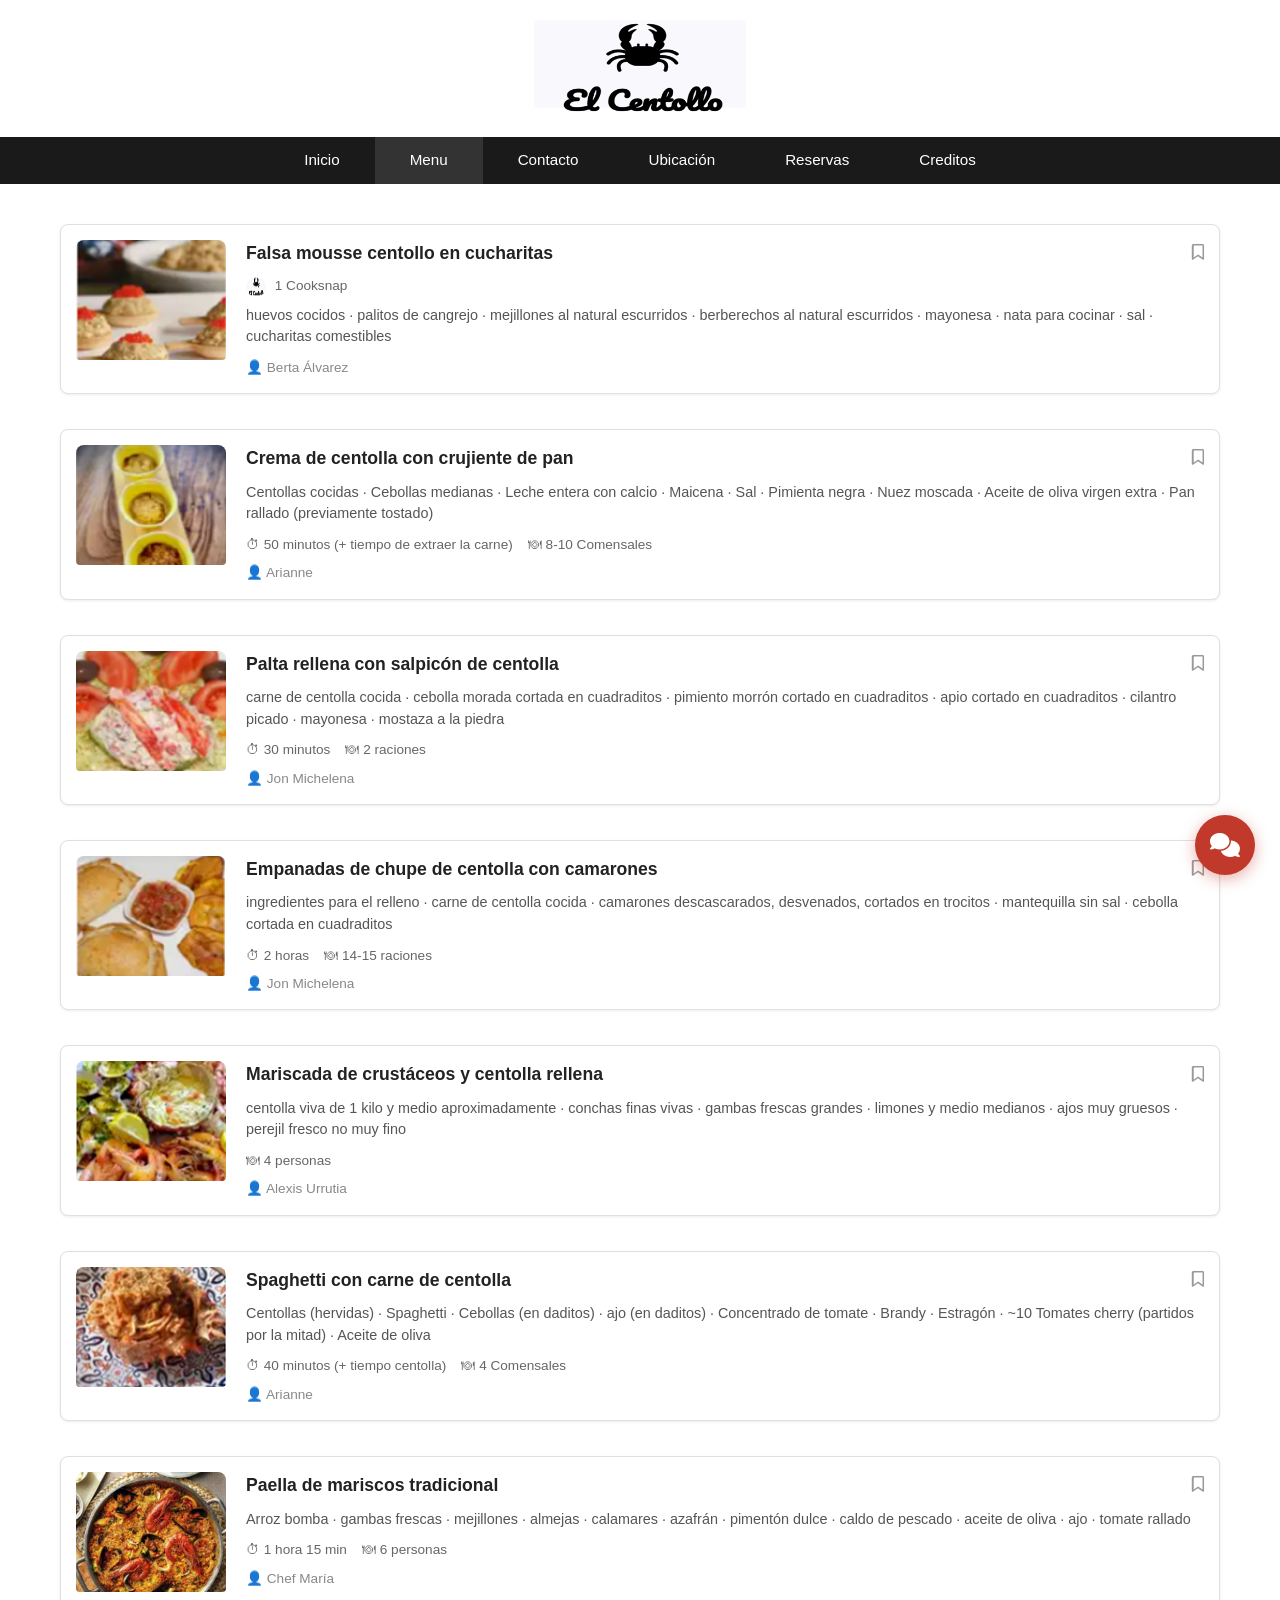
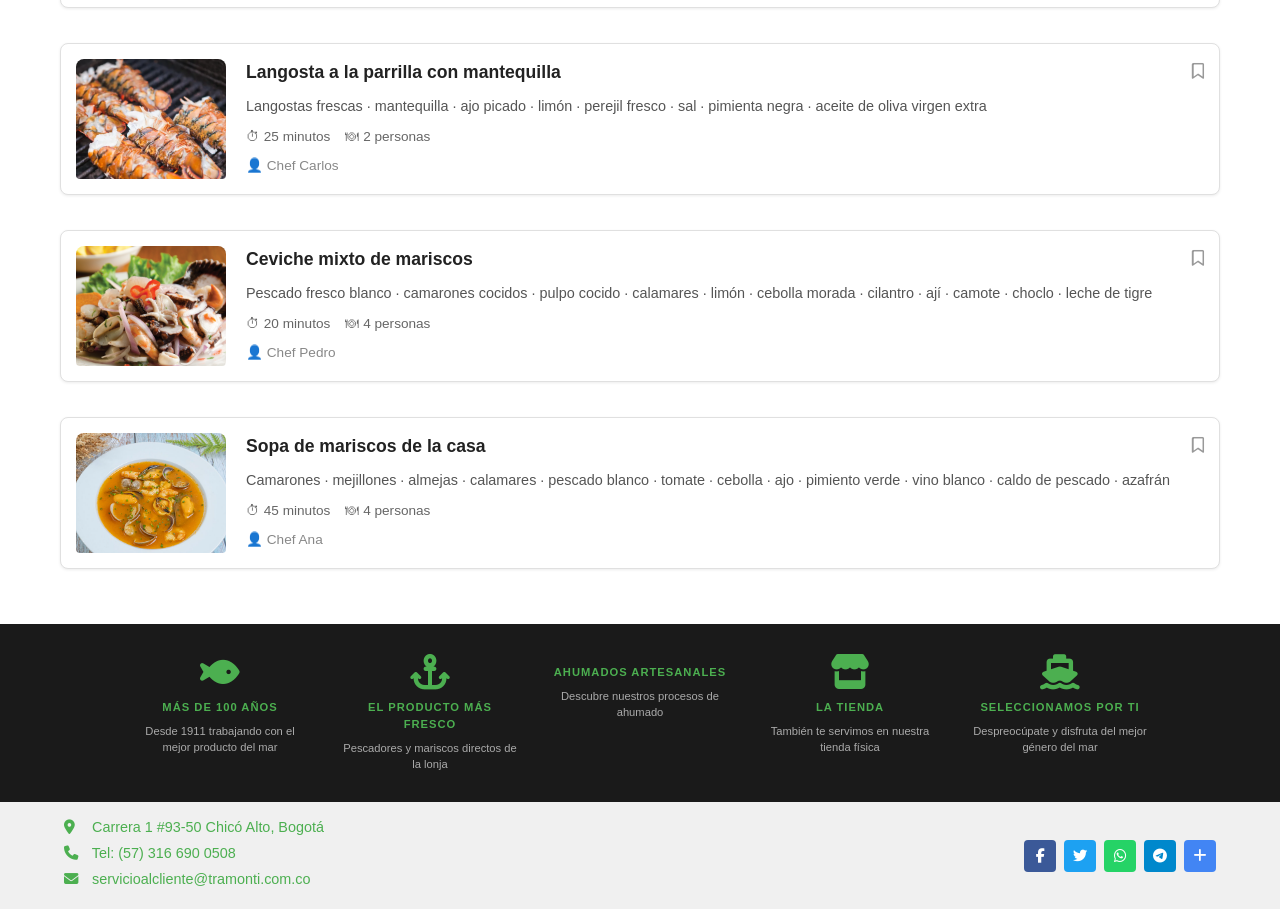
<file: menu.html>
<!DOCTYPE html>
<html lang="es">
<head>
    <meta charset="UTF-8">
    <meta name="viewport" content="width=device-width, initial-scale=1.0">
    <title>El Centollo - Restaurante de Mariscos</title>
    <link rel="stylesheet" href="css/styles.css">
    <link rel="stylesheet" href="https://cdnjs.cloudflare.com/ajax/libs/font-awesome/6.4.0/css/all.min.css">
    <style>
        /* Estilos del slider */
        .slider-section {
            padding: 40px 0;
            background: #f8f8f8;
        }
        .slider-container {
            max-width: 1200px;
            margin: 0 auto;
            position: relative;
            overflow: hidden;
        }
        .slider-wrapper {
            display: flex;
            transition: transform 0.5s ease-in-out;
        }
        .slider-main {
            min-width: 100%;
            display: flex;
            align-items: center;
            gap: 40px;
            padding: 20px;
            box-sizing: border-box;
        }
        .slide-image {
            flex: 1;
            position: relative;
        }
        .slide-image img {
            width: 100%;
            height: 400px;
            object-fit: cover;
            border-radius: 10px;
        }
        .slide-info {
            flex: 1;
            padding: 20px;
        }
        .slide-info h2 {
            color: #000000;
            font-size: 2.5em;
            margin-bottom: 15px;
        }
        .slide-info p {
            line-height: 1.6;
            margin-bottom: 15px;
            color: #333;
        }
        .nombre-cientifico {
            background: #ecf0f1;
            padding: 15px;
            border-radius: 8px;
            font-size: 0.95em;
        }
        .datos {
            font-size: 1.1em;
            color: #2c3e50;
        }
        .slider-dots {
            position: absolute;
            bottom: 20px;
            left: 50%;
            transform: translateX(-50%);
            display: flex;
            gap: 10px;
        }
        .dot {
            width: 14px;
            height: 14px;
            border-radius: 50%;
            background: rgba(255,255,255,0.6);
            cursor: pointer;
            border: 2px solid #fff;
            transition: all 0.3s;
        }
        .dot.active {
            background: #c0392b;
            transform: scale(1.2);
        }
        /* Flechas de navegación */
        .slider-arrow {
            position: absolute;
            top: 50%;
            transform: translateY(-50%);
            background: rgba(0,0,0,0.5);
            color: white;
            border: none;
            padding: 15px 20px;
            font-size: 1.5em;
            cursor: pointer;
            border-radius: 50%;
            z-index: 10;
            transition: background 0.3s;
        }
        .slider-arrow:hover {
            background: rgba(0,0,0,0.8);
        }
        .slider-arrow.prev { left: 20px; }
        .slider-arrow.next { right: 20px; }
        
        @media (max-width: 768px) {
            .slider-main {
                flex-direction: column;
            }
            .slide-image img {
                height: 250px;
            }
            .slide-info h2 {
                font-size: 1.8em;
            }
        }
    </style>

    <style>
        /* Alineación del menú con el slider */
        .menu-section {
            max-width: 1200px;
            margin: 0 auto;
            padding: 40px 20px;
        }
        .menu-list {
            display: flex;
            flex-direction: column;
            gap: 20px;
        }
        .menu-item {
            display: flex;
            gap: 20px;
            background: #fff;
            border: 1px solid #e0e0e0;
            border-radius: 8px;
            padding: 15px;
            align-items: flex-start;
        }
        .menu-img {
            flex-shrink: 0;
        }
        .menu-img img {
            width: 150px;
            height: 150px;
            object-fit: cover;
            border-radius: 8px;
        }
        .menu-content {
            flex: 1;
        }
        .menu-content h3 {
            margin: 0 0 10px 0;
            font-size: 1.1em;
            display: flex;
            justify-content: space-between;
            align-items: center;
        }
        .menu-content h3 i {
            color: #999;
            font-size: 0.9em;
        }
        .menu-meta {
            font-size: 0.85em;
            color: #666;
            margin-bottom: 8px;
        }
        .menu-meta .mini-avatar {
            width: 20px;
            height: 20px;
            border-radius: 50%;
            vertical-align: middle;
            margin-right: 5px;
        }
        .menu-desc {
            font-size: 0.9em;
            color: #555;
            line-height: 1.5;
            margin-bottom: 10px;
        }
        .menu-author {
            font-size: 0.85em;
            color: #888;
            margin: 0;
        }
        @media (max-width: 768px) {
            .menu-item {
                flex-direction: column;
            }
            .menu-img img {
                width: 100%;
                height: 200px;
            }
        }
    </style>

    <style>
        #chatbot-container {
            position: fixed;
            bottom: 25px;
            right: 25px;
            z-index: 999;
        }
        #chatbot-toggle {
            width: 60px;
            height: 60px;
            border-radius: 50%;
            background: #c0392b;
            color: #fff;
            border: none;
            font-size: 1.5em;
            cursor: pointer;
            box-shadow: 0 4px 15px rgba(192,57,43,0.4);
            display: flex;
            align-items: center;
            justify-content: center;
        }
        #chatbot-toggle:hover {
            transform: scale(1.1);
        }
        #chatbot-window {
            position: absolute;
            bottom: 75px;
            right: 0;
            width: 350px;
            max-height: 500px;
            background: #fff;
            border-radius: 15px;
            box-shadow: 0 5px 25px rgba(0,0,0,0.2);
            overflow: hidden;
            display: flex;
            flex-direction: column;
        }
        #chatbot-window.chatbot-hidden {
            display: none;
        }
        .chatbot-header {
            background: linear-gradient(135deg, #1a1a1a 0%, #333 100%);
            padding: 15px 20px;
            display: flex;
            align-items: center;
            gap: 12px;
        }
        .chatbot-logo {
            width: 40px;
            height: 40px;
            border-radius: 50%;
            object-fit: cover;
            background: #fff;
            padding: 3px;
        }
        .chatbot-title h4 {
            margin: 0;
            color: #fff;
            font-size: 1em;
        }
        .chatbot-status {
            color: #4CAF50;
            font-size: 0.75em;
        }
        .chatbot-minimize {
            margin-left: auto;
            background: none;
            border: none;
            color: #fff;
            font-size: 1.5em;
            cursor: pointer;
            padding: 0 5px;
        }
        .chatbot-messages {
            flex: 1;
            padding: 15px;
            overflow-y: auto;
            max-height: 250px;
            background: #f8f8f8;
        }
        .chat-message {
            margin-bottom: 12px;
            display: flex;
        }
        .chat-message.bot {
            justify-content: flex-start;
        }
        .chat-message.user {
            justify-content: flex-end;
        }
        .chat-bubble {
            max-width: 80%;
            padding: 10px 14px;
            border-radius: 15px;
            font-size: 0.9em;
            line-height: 1.4;
        }
        .chat-message.bot .chat-bubble {
            background: #fff;
            color: #333;
            border-bottom-left-radius: 4px;
            box-shadow: 0 1px 3px rgba(0,0,0,0.1);
        }
        .chat-message.user .chat-bubble {
            background: #c0392b;
            color: #fff;
            border-bottom-right-radius: 4px;
        }
        .chatbot-questions {
            padding: 10px 15px 15px;
            background: #fff;
            display: flex;
            flex-direction: column;
            gap: 6px;
            max-height: 180px;
            overflow-y: auto;
        }
        .chatbot-questions button {
            background: #f0f0f0;
            border: none;
            padding: 8px 12px;
            border-radius: 18px;
            text-align: left;
            font-size: 0.85em;
            color: #333;
            cursor: pointer;
        }
        .chatbot-questions button:hover {
            background: #e0e0e0;
        }
        @media (max-width: 480px) {
            #chatbot-window {
                width: calc(100vw - 40px);
                right: -10px;
            }
        }
    </style>
</head>
<body>
    <!-- ENCABEZADO: Logo + Menú negro centrado -->
    <header>
        <div class="logo-container">
            <img src="imagenes/logo.png" alt="El Centollo">
        </div>
        <nav class="navbar">
            <ul class="nav-menu">
                <li><a href="index.html">Inicio</a></li>
                <li><a href="menu.html" class="active">Menu</a></li>
                <li><a href="contacto.html">Contacto</a></li>
                <li><a href="ubicacion.html">Ubicación</a></li>
                <li><a href="reservas.html">Reservas</a></li>
                <li><a href="creditos.html">Creditos</a></li>
            </ul>
        </nav>
    </header>

    <!-- MENÚ: 10 platos en tarjetas horizontales -->
    <section class="menu-section">
        <div class="menu-list">
            <!-- Plato 1 -->
            <div class="menu-item">
                <div class="menu-img">
                    <img src="imagenes/menu1.png" alt="Falsa mousse centollo">
                </div>
                <div class="menu-content">
                    <h3>Falsa mousse centollo en cucharitas <i class="far fa-bookmark"></i></h3>
                    <p class="menu-meta"><img src="imagenes/logo.png" class="mini-avatar" alt=""> 1 Cooksnap</p>
                    <p class="menu-desc">huevos cocidos · palitos de cangrejo · mejillones al natural escurridos · berberechos al natural escurridos · mayonesa · nata para cocinar · sal · cucharitas comestibles</p>
                    <p class="menu-author">👤 Berta Álvarez</p>
                </div>
            </div>

            <!-- Plato 2 -->
            <div class="menu-item">
                <div class="menu-img">
                    <img src="imagenes/menu2.png" alt="Crema de centolla">
                </div>
                <div class="menu-content">
                    <h3>Crema de centolla con crujiente de pan <i class="far fa-bookmark"></i></h3>
                    <p class="menu-desc">Centollas cocidas · Cebollas medianas · Leche entera con calcio · Maicena · Sal · Pimienta negra · Nuez moscada · Aceite de oliva virgen extra · Pan rallado (previamente tostado)</p>
                    <p class="menu-meta">⏱ 50 minutos (+ tiempo de extraer la carne) &nbsp;&nbsp; 🍽 8-10 Comensales</p>
                    <p class="menu-author">👤 Arianne</p>
                </div>
            </div>

            <!-- Plato 3 -->
            <div class="menu-item">
                <div class="menu-img">
                    <img src="imagenes/menu3.png" alt="Palta rellena">
                </div>
                <div class="menu-content">
                    <h3>Palta rellena con salpicón de centolla <i class="far fa-bookmark"></i></h3>
                    <p class="menu-desc">carne de centolla cocida · cebolla morada cortada en cuadraditos · pimiento morrón cortado en cuadraditos · apio cortado en cuadraditos · cilantro picado · mayonesa · mostaza a la piedra</p>
                    <p class="menu-meta">⏱ 30 minutos &nbsp;&nbsp; 🍽 2 raciones</p>
                    <p class="menu-author">👤 Jon Michelena</p>
                </div>
            </div>

            <!-- Plato 4 -->
            <div class="menu-item">
                <div class="menu-img">
                    <img src="imagenes/menu4.png" alt="Empanadas">
                </div>
                <div class="menu-content">
                    <h3>Empanadas de chupe de centolla con camarones <i class="far fa-bookmark"></i></h3>
                    <p class="menu-desc">ingredientes para el relleno · carne de centolla cocida · camarones descascarados, desvenados, cortados en trocitos · mantequilla sin sal · cebolla cortada en cuadraditos</p>
                    <p class="menu-meta">⏱ 2 horas &nbsp;&nbsp; 🍽 14-15 raciones</p>
                    <p class="menu-author">👤 Jon Michelena</p>
                </div>
            </div>

            <!-- Plato 5 -->
            <div class="menu-item">
                <div class="menu-img">
                    <img src="imagenes/menu5.png" alt="Mariscada">
                </div>
                <div class="menu-content">
                    <h3>Mariscada de crustáceos y centolla rellena <i class="far fa-bookmark"></i></h3>
                    <p class="menu-desc">centolla viva de 1 kilo y medio aproximadamente · conchas finas vivas · gambas frescas grandes · limones y medio medianos · ajos muy gruesos · perejil fresco no muy fino</p>
                    <p class="menu-meta">🍽 4 personas</p>
                    <p class="menu-author">👤 Alexis Urrutia</p>
                </div>
            </div>

            <!-- Plato 6 -->
            <div class="menu-item">
                <div class="menu-img">
                    <img src="imagenes/menu6.png" alt="Spaghetti">
                </div>
                <div class="menu-content">
                    <h3>Spaghetti con carne de centolla <i class="far fa-bookmark"></i></h3>
                    <p class="menu-desc">Centollas (hervidas) · Spaghetti · Cebollas (en daditos) · ajo (en daditos) · Concentrado de tomate · Brandy · Estragón · ~10 Tomates cherry (partidos por la mitad) · Aceite de oliva</p>
                    <p class="menu-meta">⏱ 40 minutos (+ tiempo centolla) &nbsp;&nbsp; 🍽 4 Comensales</p>
                    <p class="menu-author">👤 Arianne</p>
                </div>
            </div>

            <!-- Plato 7 -->
            <div class="menu-item">
                <div class="menu-img">
                    <img src="imagenes/menu7.png" alt="Paella">
                </div>
                <div class="menu-content">
                    <h3>Paella de mariscos tradicional <i class="far fa-bookmark"></i></h3>
                    <p class="menu-desc">Arroz bomba · gambas frescas · mejillones · almejas · calamares · azafrán · pimentón dulce · caldo de pescado · aceite de oliva · ajo · tomate rallado</p>
                    <p class="menu-meta">⏱ 1 hora 15 min &nbsp;&nbsp; 🍽 6 personas</p>
                    <p class="menu-author">👤 Chef María</p>
                </div>
            </div>

            <!-- Plato 8 -->
            <div class="menu-item">
                <div class="menu-img">
                    <img src="imagenes/menu8.png" alt="Langosta">
                </div>
                <div class="menu-content">
                    <h3>Langosta a la parrilla con mantequilla <i class="far fa-bookmark"></i></h3>
                    <p class="menu-desc">Langostas frescas · mantequilla · ajo picado · limón · perejil fresco · sal · pimienta negra · aceite de oliva virgen extra</p>
                    <p class="menu-meta">⏱ 25 minutos &nbsp;&nbsp; 🍽 2 personas</p>
                    <p class="menu-author">👤 Chef Carlos</p>
                </div>
            </div>

            <!-- Plato 9 -->
            <div class="menu-item">
                <div class="menu-img">
                    <img src="imagenes/menu9.png" alt="Ceviche">
                </div>
                <div class="menu-content">
                    <h3>Ceviche mixto de mariscos <i class="far fa-bookmark"></i></h3>
                    <p class="menu-desc">Pescado fresco blanco · camarones cocidos · pulpo cocido · calamares · limón · cebolla morada · cilantro · ají · camote · choclo · leche de tigre</p>
                    <p class="menu-meta">⏱ 20 minutos &nbsp;&nbsp; 🍽 4 personas</p>
                    <p class="menu-author">👤 Chef Pedro</p>
                </div>
            </div>

            <!-- Plato 10 -->
            <div class="menu-item">
                <div class="menu-img">
                    <img src="imagenes/menu10.png" alt="Sopa">
                </div>
                <div class="menu-content">
                    <h3>Sopa de mariscos de la casa <i class="far fa-bookmark"></i></h3>
                    <p class="menu-desc">Camarones · mejillones · almejas · calamares · pescado blanco · tomate · cebolla · ajo · pimiento verde · vino blanco · caldo de pescado · azafrán</p>
                    <p class="menu-meta">⏱ 45 minutos &nbsp;&nbsp; 🍽 4 personas</p>
                    <p class="menu-author">👤 Chef Ana</p>
                </div>
            </div>
        </div>
    </section>

    <!-- PIE DE PÁGINA -->
    <footer>
        <div class="footer-top">
            <div class="footer-icon-box">
                <i class="fas fa-fish"></i>
                <h4>MÁS DE 100 AÑOS</h4>
                <p>Desde 1911 trabajando con el mejor producto del mar</p>
            </div>
            <div class="footer-icon-box">
                <i class="fas fa-anchor"></i>
                <h4>EL PRODUCTO MÁS FRESCO</h4>
                <p>Pescadores y mariscos directos de la lonja</p>
            </div>
            <div class="footer-icon-box">
                <i class="fas fa-smoke"></i>
                <h4>AHUMADOS ARTESANALES</h4>
                <p>Descubre nuestros procesos de ahumado</p>
            </div>
            <div class="footer-icon-box">
                <i class="fas fa-store"></i>
                <h4>LA TIENDA</h4>
                <p>También te servimos en nuestra tienda física</p>
            </div>
            <div class="footer-icon-box">
                <i class="fas fa-ship"></i>
                <h4>SELECCIONAMOS POR TI</h4>
                <p>Despreocúpate y disfruta del mejor género del mar</p>
            </div>
        </div>
        <div class="footer-bottom">
            <div class="footer-info">
                <p><i class="fas fa-map-marker-alt"></i> Carrera 1 #93-50 Chicó Alto, Bogotá</p>
                <p><i class="fas fa-phone"></i> Tel: (57) 316 690 0508</p>
                <p><i class="fas fa-envelope"></i> servicioalcliente@tramonti.com.co</p>
            </div>
            <div class="footer-social">
                <a href="#" class="fb"><i class="fab fa-facebook-f"></i></a>
                <a href="#" class="tw"><i class="fab fa-twitter"></i></a>
                <a href="#" class="wa"><i class="fab fa-whatsapp"></i></a>
                <a href="#" class="tg"><i class="fab fa-telegram"></i></a>
                <a href="#" class="plus"><i class="fas fa-plus"></i></a>
            </div>
        </div>
    </footer>

    <!-- CHATBOT FLOTANTE -->
    <div id="chatbot-container">
        <div id="chatbot-window" class="chatbot-hidden">
            <div class="chatbot-header">
                <img src="imagenes/logo.png" alt="El Centollo" class="chatbot-logo">
                <div class="chatbot-title">
                    <h4>El Centollo</h4>
                    <span class="chatbot-status">En linea</span>
                </div>
                <button class="chatbot-minimize" onclick="toggleChatbot()">-</button>
            </div>
            <div id="chatbot-messages" class="chatbot-messages">
                <div class="chat-message bot">
                    <div class="chat-bubble">Hola! Soy el asistente de El Centollo. En que puedo ayudarte hoy? Selecciona una pregunta:</div>
                </div>
            </div>
            <div class="chatbot-questions">
                <button onclick="askQuestion(0)">Cual es el horario de atencion?</button>
                <button onclick="askQuestion(1)">Hacen domicilios?</button>
                <button onclick="askQuestion(2)">Cual es el plato mas popular?</button>
                <button onclick="askQuestion(3)">Necesito reservar con anticipacion?</button>
                <button onclick="askQuestion(4)">Tienen opciones vegetarianas?</button>
                <button onclick="askQuestion(5)">Aceptan tarjetas de credito?</button>
                <button onclick="askQuestion(6)">Tienen estacionamiento?</button>
                <button onclick="askQuestion(7)">Hacen eventos privados?</button>
                <button onclick="askQuestion(8)">Cual es el tiempo de espera promedio?</button>
                <button onclick="askQuestion(9)">Tienen menu infantil?</button>
            </div>
        </div>
        <button id="chatbot-toggle" onclick="toggleChatbot()">
            <i class="fas fa-comments"></i>
        </button>
    </div>

    <script>
        var chatbotAnswers = [
            "Nuestro horario de atencion es: Lunes a Sabado: 12:00 m. - 10:00 p.m. Domingos: 12:00 m. - 8:00 p.m.",
            "Si! Hacemos domicilios en toda Bogota. El tiempo de entrega es de 30 a 45 minutos. Puedes pedir por WhatsApp al (57) 316 690 0508.",
            "Nuestro plato estrella es la Mariscada de crustaceos y centolla rellena. Tambien muy solicitados: la Falsa mousse de centollo y los Spaghetti con carne de centolla.",
            "Te recomendamos reservar con al menos 24 horas de anticipacion, especialmente los fines de semana. Puedes hacerlo escaneando el codigo QR en la pagina de Reservas.",
            "Contamos con opciones vegetarianas como nuestras ensaladas frescas, sopas de vegetales y pasta con salsa de tomate artesanal. Pregunta por el menu vegetariano al llegar!",
            "Si, aceptamos todas las tarjetas de credito y debito (Visa, Mastercard, American Express). Tambien aceptamos pagos por Nequi, Daviplata y efectivo.",
            "Si, contamos con parqueadero privado gratuito para nuestros clientes con capacidad para 20 vehiculos. Tambien hay zona de parqueo en la calle.",
            "Por supuesto! Organizamos eventos privados, cenas de empresa, celebraciones de cumpleanos y mas. Capacidad para hasta 80 personas. Contactanos para cotizar.",
            "El tiempo de espera promedio para una mesa es de 10-15 minutos en dias de semana y 20-30 minutos los fines de semana. Con reserva, tu mesa estara lista a la hora indicada.",
            "Si, tenemos un menu infantil con opciones como mini hamburguesas de pescado, nuggets de camaron, spaghetti con salsa de tomate y postres especiales para los pequenos."
        ];
        var chatbotQuestions = [
            "Cual es el horario de atencion?",
            "Hacen domicilios?",
            "Cual es el plato mas popular?",
            "Necesito reservar con anticipacion?",
            "Tienen opciones vegetarianas?",
            "Aceptan tarjetas de credito?",
            "Tienen estacionamiento?",
            "Hacen eventos privados?",
            "Cual es el tiempo de espera promedio?",
            "Tienen menu infantil?"
        ];

        function toggleChatbot() {
            var win = document.getElementById('chatbot-window');
            win.classList.toggle('chatbot-hidden');
        }

        function askQuestion(index) {
            var messagesDiv = document.getElementById('chatbot-messages');
            var userMsg = document.createElement('div');
            userMsg.className = 'chat-message user';
            userMsg.innerHTML = '<div class="chat-bubble">' + chatbotQuestions[index] + '</div>';
            messagesDiv.appendChild(userMsg);
            messagesDiv.scrollTop = messagesDiv.scrollHeight;
            setTimeout(function() {
                var botMsg = document.createElement('div');
                botMsg.className = 'chat-message bot';
                botMsg.innerHTML = '<div class="chat-bubble">' + chatbotAnswers[index] + '</div>';
                messagesDiv.appendChild(botMsg);
                messagesDiv.scrollTop = messagesDiv.scrollHeight;
            }, 600);
        }
    </script>
</body>
</html>
</file>
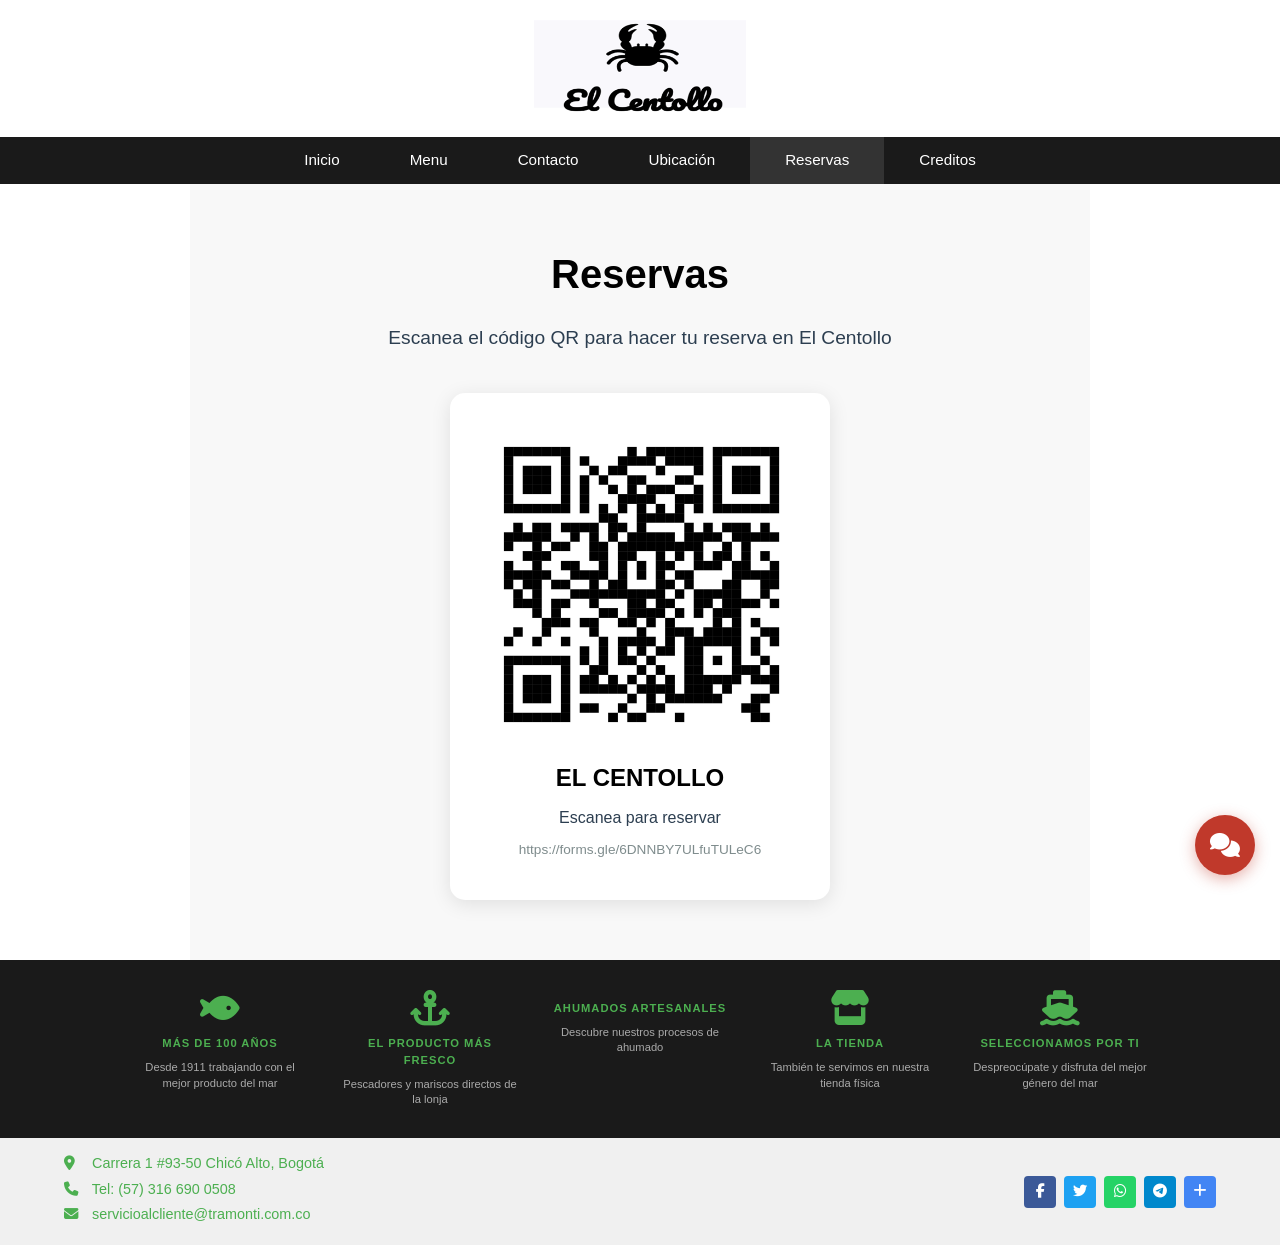
<file: reservas.html>
<!DOCTYPE html>
<html lang="es">
<head>
    <meta charset="UTF-8">
    <meta name="viewport" content="width=device-width, initial-scale=1.0">
    <title>Reservas - El Centollo</title>
    <link rel="stylesheet" href="css/styles.css">
    <link rel="stylesheet" href="https://cdnjs.cloudflare.com/ajax/libs/font-awesome/6.4.0/css/all.min.css">
    <style>
        .reservas-section {
            padding: 60px 20px;
            text-align: center;
            background: #f8f8f8;
        }
        .page-title {
            font-size: 2.5em;
            color: #000000;
            margin-bottom: 20px;
        }
        .reservas-text {
            font-size: 1.2em;
            color: #2c3e50;
            margin-bottom: 40px;
        }
        .qr-container {
            display: inline-block;
            background: #ffffff;
            padding: 40px;
            border-radius: 15px;
            box-shadow: 0 4px 20px rgba(0,0,0,0.1);
        }
        .qr-container img {
            width: 300px;
            height: 300px;
            border-radius: 10px;
        }
        .qr-title {
            font-size: 1.5em;
            color: #000000;
            margin-top: 20px;
            font-weight: bold;
        }
        .qr-subtitle {
            font-size: 1em;
            color: #2c3e50;
            margin-top: 10px;
        }
        .qr-url {
            font-size: 0.85em;
            color: #7f8c8d;
            margin-top: 10px;
            word-break: break-all;
        }
    </style>

    <style>
        #chatbot-container {
            position: fixed;
            bottom: 25px;
            right: 25px;
            z-index: 999;
        }
        #chatbot-toggle {
            width: 60px;
            height: 60px;
            border-radius: 50%;
            background: #c0392b;
            color: #fff;
            border: none;
            font-size: 1.5em;
            cursor: pointer;
            box-shadow: 0 4px 15px rgba(192,57,43,0.4);
            display: flex;
            align-items: center;
            justify-content: center;
        }
        #chatbot-toggle:hover {
            transform: scale(1.1);
        }
        #chatbot-window {
            position: absolute;
            bottom: 75px;
            right: 0;
            width: 350px;
            max-height: 500px;
            background: #fff;
            border-radius: 15px;
            box-shadow: 0 5px 25px rgba(0,0,0,0.2);
            overflow: hidden;
            display: flex;
            flex-direction: column;
        }
        #chatbot-window.chatbot-hidden {
            display: none;
        }
        .chatbot-header {
            background: linear-gradient(135deg, #1a1a1a 0%, #333 100%);
            padding: 15px 20px;
            display: flex;
            align-items: center;
            gap: 12px;
        }
        .chatbot-logo {
            width: 40px;
            height: 40px;
            border-radius: 50%;
            object-fit: cover;
            background: #fff;
            padding: 3px;
        }
        .chatbot-title h4 {
            margin: 0;
            color: #fff;
            font-size: 1em;
        }
        .chatbot-status {
            color: #4CAF50;
            font-size: 0.75em;
        }
        .chatbot-minimize {
            margin-left: auto;
            background: none;
            border: none;
            color: #fff;
            font-size: 1.5em;
            cursor: pointer;
            padding: 0 5px;
        }
        .chatbot-messages {
            flex: 1;
            padding: 15px;
            overflow-y: auto;
            max-height: 250px;
            background: #f8f8f8;
        }
        .chat-message {
            margin-bottom: 12px;
            display: flex;
        }
        .chat-message.bot {
            justify-content: flex-start;
        }
        .chat-message.user {
            justify-content: flex-end;
        }
        .chat-bubble {
            max-width: 80%;
            padding: 10px 14px;
            border-radius: 15px;
            font-size: 0.9em;
            line-height: 1.4;
        }
        .chat-message.bot .chat-bubble {
            background: #fff;
            color: #333;
            border-bottom-left-radius: 4px;
            box-shadow: 0 1px 3px rgba(0,0,0,0.1);
        }
        .chat-message.user .chat-bubble {
            background: #c0392b;
            color: #fff;
            border-bottom-right-radius: 4px;
        }
        .chatbot-questions {
            padding: 10px 15px 15px;
            background: #fff;
            display: flex;
            flex-direction: column;
            gap: 6px;
            max-height: 180px;
            overflow-y: auto;
        }
        .chatbot-questions button {
            background: #f0f0f0;
            border: none;
            padding: 8px 12px;
            border-radius: 18px;
            text-align: left;
            font-size: 0.85em;
            color: #333;
            cursor: pointer;
        }
        .chatbot-questions button:hover {
            background: #e0e0e0;
        }
        @media (max-width: 480px) {
            #chatbot-window {
                width: calc(100vw - 40px);
                right: -10px;
            }
        }
    </style>
<base target="_blank">
</head>
<body>
    <header>
        <div class="logo-container">
            <img src="imagenes/logo.png" alt="El Centollo">
        </div>
        <nav class="navbar">
            <ul class="nav-menu">
                <li><a href="index.html">Inicio</a></li>
                <li><a href="menu.html">Menu</a></li>
                <li><a href="contacto.html">Contacto</a></li>
                <li><a href="ubicacion.html">Ubicación</a></li>
                <li><a href="reservas.html" class="active">Reservas</a></li>
                <li><a href="creditos.html">Creditos</a></li>
            </ul>
        </nav>
    </header>

    <section class="reservas-section">
        <h2 class="page-title">Reservas</h2>
        <p class="reservas-text">Escanea el código QR para hacer tu reserva en El Centollo</p>
        
        <div class="qr-container">
            <img src="imagenes/qr.png" alt="Código QR para reservas">
            <p class="qr-title">EL CENTOLLO</p>
            <p class="qr-subtitle">Escanea para reservar</p>
            <p class="qr-url">https://forms.gle/6DNNBY7ULfuTULeC6</p>
        </div>
    </section>

    <footer>
        <div class="footer-top">
            <div class="footer-icon-box">
                <i class="fas fa-fish"></i>
                <h4>MÁS DE 100 AÑOS</h4>
                <p>Desde 1911 trabajando con el mejor producto del mar</p>
            </div>
            <div class="footer-icon-box">
                <i class="fas fa-anchor"></i>
                <h4>EL PRODUCTO MÁS FRESCO</h4>
                <p>Pescadores y mariscos directos de la lonja</p>
            </div>
            <div class="footer-icon-box">
                <i class="fas fa-smoke"></i>
                <h4>AHUMADOS ARTESANALES</h4>
                <p>Descubre nuestros procesos de ahumado</p>
            </div>
            <div class="footer-icon-box">
                <i class="fas fa-store"></i>
                <h4>LA TIENDA</h4>
                <p>También te servimos en nuestra tienda física</p>
            </div>
            <div class="footer-icon-box">
                <i class="fas fa-ship"></i>
                <h4>SELECCIONAMOS POR TI</h4>
                <p>Despreocúpate y disfruta del mejor género del mar</p>
            </div>
        </div>
        <div class="footer-bottom">
            <div class="footer-info">
                <p><i class="fas fa-map-marker-alt"></i> Carrera 1 #93-50 Chicó Alto, Bogotá</p>
                <p><i class="fas fa-phone"></i> Tel: (57) 316 690 0508</p>
                <p><i class="fas fa-envelope"></i> servicioalcliente@tramonti.com.co</p>
            </div>
            <div class="footer-social">
                <a href="#" class="fb"><i class="fab fa-facebook-f"></i></a>
                <a href="#" class="tw"><i class="fab fa-twitter"></i></a>
                <a href="#" class="wa"><i class="fab fa-whatsapp"></i></a>
                <a href="#" class="tg"><i class="fab fa-telegram"></i></a>
                <a href="#" class="plus"><i class="fas fa-plus"></i></a>
            </div>
        </div>
    </footer>

    <!-- CHATBOT FLOTANTE -->
    <div id="chatbot-container">
        <div id="chatbot-window" class="chatbot-hidden">
            <div class="chatbot-header">
                <img src="imagenes/logo.png" alt="El Centollo" class="chatbot-logo">
                <div class="chatbot-title">
                    <h4>El Centollo</h4>
                    <span class="chatbot-status">En linea</span>
                </div>
                <button class="chatbot-minimize" onclick="toggleChatbot()">-</button>
            </div>
            <div id="chatbot-messages" class="chatbot-messages">
                <div class="chat-message bot">
                    <div class="chat-bubble">Hola! Soy el asistente de El Centollo. En que puedo ayudarte hoy? Selecciona una pregunta:</div>
                </div>
            </div>
            <div class="chatbot-questions">
                <button onclick="askQuestion(0)">Cual es el horario de atencion?</button>
                <button onclick="askQuestion(1)">Hacen domicilios?</button>
                <button onclick="askQuestion(2)">Cual es el plato mas popular?</button>
                <button onclick="askQuestion(3)">Necesito reservar con anticipacion?</button>
                <button onclick="askQuestion(4)">Tienen opciones vegetarianas?</button>
                <button onclick="askQuestion(5)">Aceptan tarjetas de credito?</button>
                <button onclick="askQuestion(6)">Tienen estacionamiento?</button>
                <button onclick="askQuestion(7)">Hacen eventos privados?</button>
                <button onclick="askQuestion(8)">Cual es el tiempo de espera promedio?</button>
                <button onclick="askQuestion(9)">Tienen menu infantil?</button>
            </div>
        </div>
        <button id="chatbot-toggle" onclick="toggleChatbot()">
            <i class="fas fa-comments"></i>
        </button>
    </div>

    <script>
        var chatbotAnswers = [
            "Nuestro horario de atencion es: Lunes a Sabado: 12:00 m. - 10:00 p.m. Domingos: 12:00 m. - 8:00 p.m.",
            "Si! Hacemos domicilios en toda Bogota. El tiempo de entrega es de 30 a 45 minutos. Puedes pedir por WhatsApp al (57) 316 690 0508.",
            "Nuestro plato estrella es la Mariscada de crustaceos y centolla rellena. Tambien muy solicitados: la Falsa mousse de centollo y los Spaghetti con carne de centolla.",
            "Te recomendamos reservar con al menos 24 horas de anticipacion, especialmente los fines de semana. Puedes hacerlo escaneando el codigo QR en la pagina de Reservas.",
            "Contamos con opciones vegetarianas como nuestras ensaladas frescas, sopas de vegetales y pasta con salsa de tomate artesanal. Pregunta por el menu vegetariano al llegar!",
            "Si, aceptamos todas las tarjetas de credito y debito (Visa, Mastercard, American Express). Tambien aceptamos pagos por Nequi, Daviplata y efectivo.",
            "Si, contamos con parqueadero privado gratuito para nuestros clientes con capacidad para 20 vehiculos. Tambien hay zona de parqueo en la calle.",
            "Por supuesto! Organizamos eventos privados, cenas de empresa, celebraciones de cumpleanos y mas. Capacidad para hasta 80 personas. Contactanos para cotizar.",
            "El tiempo de espera promedio para una mesa es de 10-15 minutos en dias de semana y 20-30 minutos los fines de semana. Con reserva, tu mesa estara lista a la hora indicada.",
            "Si, tenemos un menu infantil con opciones como mini hamburguesas de pescado, nuggets de camaron, spaghetti con salsa de tomate y postres especiales para los pequenos."
        ];
        var chatbotQuestions = [
            "Cual es el horario de atencion?",
            "Hacen domicilios?",
            "Cual es el plato mas popular?",
            "Necesito reservar con anticipacion?",
            "Tienen opciones vegetarianas?",
            "Aceptan tarjetas de credito?",
            "Tienen estacionamiento?",
            "Hacen eventos privados?",
            "Cual es el tiempo de espera promedio?",
            "Tienen menu infantil?"
        ];

        function toggleChatbot() {
            var win = document.getElementById('chatbot-window');
            win.classList.toggle('chatbot-hidden');
        }

        function askQuestion(index) {
            var messagesDiv = document.getElementById('chatbot-messages');
            var userMsg = document.createElement('div');
            userMsg.className = 'chat-message user';
            userMsg.innerHTML = '<div class="chat-bubble">' + chatbotQuestions[index] + '</div>';
            messagesDiv.appendChild(userMsg);
            messagesDiv.scrollTop = messagesDiv.scrollHeight;
            setTimeout(function() {
                var botMsg = document.createElement('div');
                botMsg.className = 'chat-message bot';
                botMsg.innerHTML = '<div class="chat-bubble">' + chatbotAnswers[index] + '</div>';
                messagesDiv.appendChild(botMsg);
                messagesDiv.scrollTop = messagesDiv.scrollHeight;
            }, 600);
        }
    </script>
</body>
</html>
</file>
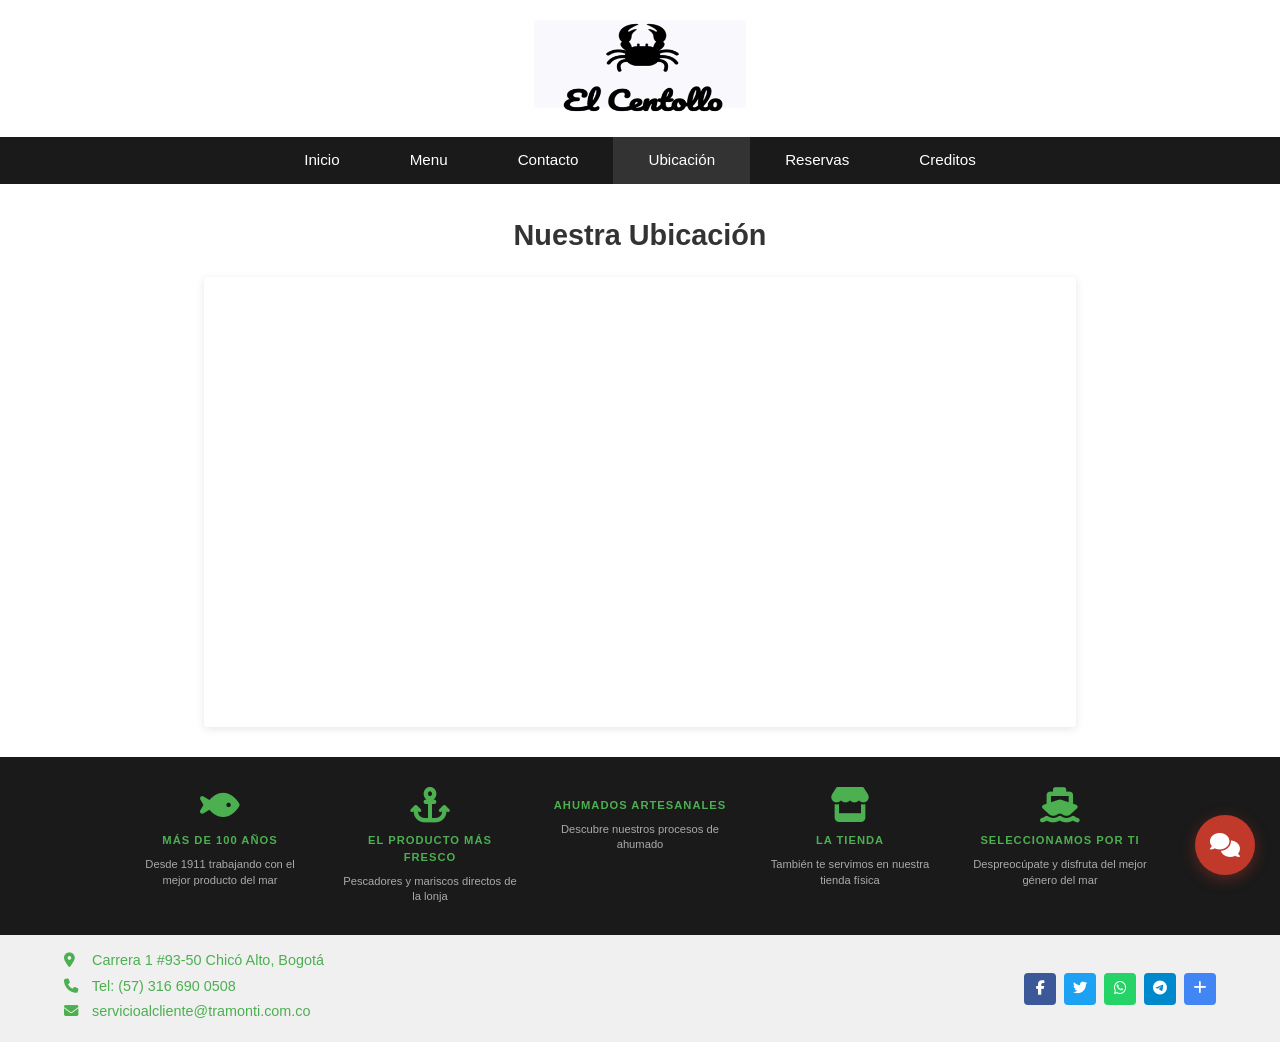
<file: ubicacion.html>
<!DOCTYPE html>
<html lang="es">
<head>
    <meta charset="UTF-8">
    <meta name="viewport" content="width=device-width, initial-scale=1.0">
    <title>Ubicación - El Centollo</title>
    <link rel="stylesheet" href="css/styles.css">
    <link rel="stylesheet" href="https://cdnjs.cloudflare.com/ajax/libs/font-awesome/6.4.0/css/all.min.css">
<base target="_blank">

    <style>
        #chatbot-container {
            position: fixed;
            bottom: 25px;
            right: 25px;
            z-index: 999;
        }
        #chatbot-toggle {
            width: 60px;
            height: 60px;
            border-radius: 50%;
            background: #c0392b;
            color: #fff;
            border: none;
            font-size: 1.5em;
            cursor: pointer;
            box-shadow: 0 4px 15px rgba(192,57,43,0.4);
            display: flex;
            align-items: center;
            justify-content: center;
        }
        #chatbot-toggle:hover {
            transform: scale(1.1);
        }
        #chatbot-window {
            position: absolute;
            bottom: 75px;
            right: 0;
            width: 350px;
            max-height: 500px;
            background: #fff;
            border-radius: 15px;
            box-shadow: 0 5px 25px rgba(0,0,0,0.2);
            overflow: hidden;
            display: flex;
            flex-direction: column;
        }
        #chatbot-window.chatbot-hidden {
            display: none;
        }
        .chatbot-header {
            background: linear-gradient(135deg, #1a1a1a 0%, #333 100%);
            padding: 15px 20px;
            display: flex;
            align-items: center;
            gap: 12px;
        }
        .chatbot-logo {
            width: 40px;
            height: 40px;
            border-radius: 50%;
            object-fit: cover;
            background: #fff;
            padding: 3px;
        }
        .chatbot-title h4 {
            margin: 0;
            color: #fff;
            font-size: 1em;
        }
        .chatbot-status {
            color: #4CAF50;
            font-size: 0.75em;
        }
        .chatbot-minimize {
            margin-left: auto;
            background: none;
            border: none;
            color: #fff;
            font-size: 1.5em;
            cursor: pointer;
            padding: 0 5px;
        }
        .chatbot-messages {
            flex: 1;
            padding: 15px;
            overflow-y: auto;
            max-height: 250px;
            background: #f8f8f8;
        }
        .chat-message {
            margin-bottom: 12px;
            display: flex;
        }
        .chat-message.bot {
            justify-content: flex-start;
        }
        .chat-message.user {
            justify-content: flex-end;
        }
        .chat-bubble {
            max-width: 80%;
            padding: 10px 14px;
            border-radius: 15px;
            font-size: 0.9em;
            line-height: 1.4;
        }
        .chat-message.bot .chat-bubble {
            background: #fff;
            color: #333;
            border-bottom-left-radius: 4px;
            box-shadow: 0 1px 3px rgba(0,0,0,0.1);
        }
        .chat-message.user .chat-bubble {
            background: #c0392b;
            color: #fff;
            border-bottom-right-radius: 4px;
        }
        .chatbot-questions {
            padding: 10px 15px 15px;
            background: #fff;
            display: flex;
            flex-direction: column;
            gap: 6px;
            max-height: 180px;
            overflow-y: auto;
        }
        .chatbot-questions button {
            background: #f0f0f0;
            border: none;
            padding: 8px 12px;
            border-radius: 18px;
            text-align: left;
            font-size: 0.85em;
            color: #333;
            cursor: pointer;
        }
        .chatbot-questions button:hover {
            background: #e0e0e0;
        }
        @media (max-width: 480px) {
            #chatbot-window {
                width: calc(100vw - 40px);
                right: -10px;
            }
        }
    </style>
<base target="_blank">
</head>
<body>
    <header>
        <div class="logo-container">
            <img src="imagenes/logo.png" alt="El Centollo">
        </div>
        <nav class="navbar">
            <ul class="nav-menu">
                <li><a href="index.html">Inicio</a></li>
                <li><a href="menu.html">Menu</a></li>
                <li><a href="contacto.html">Contacto</a></li>
                <li><a href="ubicacion.html" class="active">Ubicación</a></li>
                <li><a href="reservas.html">Reservas</a></li>
                <li><a href="creditos.html">Creditos</a></li>
            </ul>
        </nav>
    </header>

    <section class="ubicacion-section">
        <h2 class="page-title">Nuestra Ubicación</h2>
        <div class="mapa-container">
                        <iframe 
                src="https://maps.google.com/maps?q=Cl.+48+Sur+%232+Este27,+Bogot%C3%A1&t=&z=16&ie=UTF8&iwloc=&output=embed" 
                width="100%" 
                height="450" 
                style="border:0;" 
                allowfullscreen="" 
                loading="lazy">
            </iframe>
        </div>
    </section>

    <footer>
        <div class="footer-top">
            <div class="footer-icon-box">
                <i class="fas fa-fish"></i>
                <h4>MÁS DE 100 AÑOS</h4>
                <p>Desde 1911 trabajando con el mejor producto del mar</p>
            </div>
            <div class="footer-icon-box">
                <i class="fas fa-anchor"></i>
                <h4>EL PRODUCTO MÁS FRESCO</h4>
                <p>Pescadores y mariscos directos de la lonja</p>
            </div>
            <div class="footer-icon-box">
                <i class="fas fa-smoke"></i>
                <h4>AHUMADOS ARTESANALES</h4>
                <p>Descubre nuestros procesos de ahumado</p>
            </div>
            <div class="footer-icon-box">
                <i class="fas fa-store"></i>
                <h4>LA TIENDA</h4>
                <p>También te servimos en nuestra tienda física</p>
            </div>
            <div class="footer-icon-box">
                <i class="fas fa-ship"></i>
                <h4>SELECCIONAMOS POR TI</h4>
                <p>Despreocúpate y disfruta del mejor género del mar</p>
            </div>
        </div>
        <div class="footer-bottom">
            <div class="footer-info">
                <p><i class="fas fa-map-marker-alt"></i> Carrera 1 #93-50 Chicó Alto, Bogotá</p>
                <p><i class="fas fa-phone"></i> Tel: (57) 316 690 0508</p>
                <p><i class="fas fa-envelope"></i> servicioalcliente@tramonti.com.co</p>
            </div>
            <div class="footer-social">
                <a href="#" class="fb"><i class="fab fa-facebook-f"></i></a>
                <a href="#" class="tw"><i class="fab fa-twitter"></i></a>
                <a href="#" class="wa"><i class="fab fa-whatsapp"></i></a>
                <a href="#" class="tg"><i class="fab fa-telegram"></i></a>
                <a href="#" class="plus"><i class="fas fa-plus"></i></a>
            </div>
        </div>
    </footer>

    <!-- CHATBOT FLOTANTE -->
    <div id="chatbot-container">
        <div id="chatbot-window" class="chatbot-hidden">
            <div class="chatbot-header">
                <img src="imagenes/logo.png" alt="El Centollo" class="chatbot-logo">
                <div class="chatbot-title">
                    <h4>El Centollo</h4>
                    <span class="chatbot-status">En linea</span>
                </div>
                <button class="chatbot-minimize" onclick="toggleChatbot()">-</button>
            </div>
            <div id="chatbot-messages" class="chatbot-messages">
                <div class="chat-message bot">
                    <div class="chat-bubble">Hola! Soy el asistente de El Centollo. En que puedo ayudarte hoy? Selecciona una pregunta:</div>
                </div>
            </div>
            <div class="chatbot-questions">
                <button onclick="askQuestion(0)">Cual es el horario de atencion?</button>
                <button onclick="askQuestion(1)">Hacen domicilios?</button>
                <button onclick="askQuestion(2)">Cual es el plato mas popular?</button>
                <button onclick="askQuestion(3)">Necesito reservar con anticipacion?</button>
                <button onclick="askQuestion(4)">Tienen opciones vegetarianas?</button>
                <button onclick="askQuestion(5)">Aceptan tarjetas de credito?</button>
                <button onclick="askQuestion(6)">Tienen estacionamiento?</button>
                <button onclick="askQuestion(7)">Hacen eventos privados?</button>
                <button onclick="askQuestion(8)">Cual es el tiempo de espera promedio?</button>
                <button onclick="askQuestion(9)">Tienen menu infantil?</button>
            </div>
        </div>
        <button id="chatbot-toggle" onclick="toggleChatbot()">
            <i class="fas fa-comments"></i>
        </button>
    </div>

    <script>
        var chatbotAnswers = [
            "Nuestro horario de atencion es: Lunes a Sabado: 12:00 m. - 10:00 p.m. Domingos: 12:00 m. - 8:00 p.m.",
            "Si! Hacemos domicilios en toda Bogota. El tiempo de entrega es de 30 a 45 minutos. Puedes pedir por WhatsApp al (57) 316 690 0508.",
            "Nuestro plato estrella es la Mariscada de crustaceos y centolla rellena. Tambien muy solicitados: la Falsa mousse de centollo y los Spaghetti con carne de centolla.",
            "Te recomendamos reservar con al menos 24 horas de anticipacion, especialmente los fines de semana. Puedes hacerlo escaneando el codigo QR en la pagina de Reservas.",
            "Contamos con opciones vegetarianas como nuestras ensaladas frescas, sopas de vegetales y pasta con salsa de tomate artesanal. Pregunta por el menu vegetariano al llegar!",
            "Si, aceptamos todas las tarjetas de credito y debito (Visa, Mastercard, American Express). Tambien aceptamos pagos por Nequi, Daviplata y efectivo.",
            "Si, contamos con parqueadero privado gratuito para nuestros clientes con capacidad para 20 vehiculos. Tambien hay zona de parqueo en la calle.",
            "Por supuesto! Organizamos eventos privados, cenas de empresa, celebraciones de cumpleanos y mas. Capacidad para hasta 80 personas. Contactanos para cotizar.",
            "El tiempo de espera promedio para una mesa es de 10-15 minutos en dias de semana y 20-30 minutos los fines de semana. Con reserva, tu mesa estara lista a la hora indicada.",
            "Si, tenemos un menu infantil con opciones como mini hamburguesas de pescado, nuggets de camaron, spaghetti con salsa de tomate y postres especiales para los pequenos."
        ];
        var chatbotQuestions = [
            "Cual es el horario de atencion?",
            "Hacen domicilios?",
            "Cual es el plato mas popular?",
            "Necesito reservar con anticipacion?",
            "Tienen opciones vegetarianas?",
            "Aceptan tarjetas de credito?",
            "Tienen estacionamiento?",
            "Hacen eventos privados?",
            "Cual es el tiempo de espera promedio?",
            "Tienen menu infantil?"
        ];

        function toggleChatbot() {
            var win = document.getElementById('chatbot-window');
            win.classList.toggle('chatbot-hidden');
        }

        function askQuestion(index) {
            var messagesDiv = document.getElementById('chatbot-messages');
            var userMsg = document.createElement('div');
            userMsg.className = 'chat-message user';
            userMsg.innerHTML = '<div class="chat-bubble">' + chatbotQuestions[index] + '</div>';
            messagesDiv.appendChild(userMsg);
            messagesDiv.scrollTop = messagesDiv.scrollHeight;
            setTimeout(function() {
                var botMsg = document.createElement('div');
                botMsg.className = 'chat-message bot';
                botMsg.innerHTML = '<div class="chat-bubble">' + chatbotAnswers[index] + '</div>';
                messagesDiv.appendChild(botMsg);
                messagesDiv.scrollTop = messagesDiv.scrollHeight;
            }, 600);
        }
    </script>
</body>
</html>
</file>
<file: css/styles.css>
/* ============================================
   EL CENTOLLO - RESTAURANTE DE MARISCOS
   Estilos según imágenes del parcial
   ============================================ */

* {
    margin: 0;
    padding: 0;
    box-sizing: border-box;
}

body {
    font-family: Arial, Helvetica, sans-serif;
    background: #ffffff;
    color: #333333;
    line-height: 1.5;
}

/* ============================================
   HEADER: Logo + Menú negro centrado
   ============================================ */
.logo-container {
    text-align: center;
    padding: 20px 0 10px 0;
    background: #ffffff;
}

.logo-container img {
    height: 100px;
}

.navbar {
    background: #1a1a1a;
    text-align: center;
}

.nav-menu {
    display: inline-flex;
    list-style: none;
}

.nav-menu li a {
    display: block;
    color: #ffffff;
    text-decoration: none;
    padding: 12px 35px;
    font-size: 0.95rem;
    transition: background 0.3s;
}

.nav-menu li a:hover,
.nav-menu li a.active {
    background: #333333;
}

/* ============================================
   SLIDER: Centollo con info + puntos
   ============================================ */
.slider-section {
    padding: 30px 5%;
    max-width: 1100px;
    margin: 0 auto;
}

.slider-main {
    display: flex;
    gap: 30px;
    border: 1px solid #e0e0e0;
    border-radius: 4px;
    overflow: hidden;
}

.slide-image {
    flex: 0 0 45%;
    position: relative;
}

.slide-image img {
    width: 100%;
    height: 100%;
    object-fit: cover;
    display: block;
}

.slider-dots {
    position: absolute;
    bottom: 15px;
    left: 50%;
    transform: translateX(-50%);
    display: flex;
    gap: 8px;
}

.dot {
    width: 10px;
    height: 10px;
    border-radius: 50%;
    background: rgba(255,255,255,0.5);
    border: 1px solid #999;
    cursor: pointer;
}

.dot.active {
    background: #333333;
}

.slide-info {
    flex: 1;
    padding: 25px;
    background: #faf8f5;
}

.slide-info h2 {
    font-size: 1.5rem;
    color: #333;
    margin-bottom: 15px;
}

.slide-info p {
    font-size: 0.9rem;
    color: #555;
    margin-bottom: 12px;
    line-height: 1.6;
}

.slide-info .nombre-cientifico {
    font-size: 0.85rem;
    color: #666;
    margin: 15px 0;
}

.slide-info .datos {
    font-size: 0.85rem;
    color: #555;
    margin-top: 15px;
    padding-top: 10px;
    border-top: 1px solid #ddd;
}

/* ============================================
   MENÚ: 10 platos en tarjetas horizontales
   ============================================ */
.menu-section {
    padding: 20px 5%;
    max-width: 900px;
    margin: 0 auto;
}

.menu-item {
    display: flex;
    gap: 20px;
    background: #ffffff;
    border: 1px solid #e8e8e8;
    border-radius: 6px;
    margin-bottom: 15px;
    padding: 15px;
    box-shadow: 0 1px 3px rgba(0,0,0,0.08);
}

.menu-img {
    flex: 0 0 150px;
    height: 120px;
    overflow: hidden;
    border-radius: 4px;
}

.menu-img img {
    width: 100%;
    height: 100%;
    object-fit: cover;
}

.menu-content {
    flex: 1;
}

.menu-content h3 {
    font-size: 1.1rem;
    color: #222;
    margin-bottom: 8px;
    display: flex;
    justify-content: space-between;
    align-items: center;
}

.menu-content h3 i {
    color: #999;
    font-size: 1rem;
    cursor: pointer;
}

.menu-meta {
    font-size: 0.8rem;
    color: #888;
    margin-bottom: 6px;
}

.menu-meta .mini-avatar {
    width: 16px;
    height: 16px;
    border-radius: 50%;
    vertical-align: middle;
    margin-right: 5px;
}

.menu-desc {
    font-size: 0.85rem;
    color: #777;
    line-height: 1.5;
    margin-bottom: 8px;
}

.menu-author {
    font-size: 0.8rem;
    color: #999;
}

/* ============================================
   CONTACTO: Caja beige + columnas + Forms
   ============================================ */
.contacto-section {
    padding: 30px 5%;
    max-width: 900px;
    margin: 0 auto;
}

.contacto-box {
    background: #f5f0e1;
    padding: 30px;
    text-align: center;
    margin-bottom: 30px;
}

.contacto-box h2 {
    font-size: 1.6rem;
    color: #333;
    font-style: italic;
    margin-bottom: 10px;
    display: inline-block;
    padding: 0 20px;
    border-top: 2px solid #999;
    border-bottom: 2px solid #999;
    padding-top: 8px;
    padding-bottom: 8px;
}

.contacto-box p {
    font-size: 0.9rem;
    color: #555;
    margin-top: 15px;
}

.contacto-datos {
    display: flex;
    gap: 60px;
    margin-bottom: 40px;
}

.contacto-col {
    flex: 1;
}

.contacto-col h3 {
    font-size: 1.1rem;
    color: #333;
    font-style: italic;
    margin-bottom: 15px;
}

.contacto-col p {
    font-size: 0.9rem;
    color: #555;
    margin-bottom: 8px;
    line-height: 1.6;
}

.contacto-col a {
    color: #4CAF50;
    text-decoration: none;
}

.contacto-col a:hover {
    text-decoration: underline;
}

.google-form-box {
    border: 1px solid #ddd;
    border-radius: 4px;
    overflow: hidden;
}

.form-header {
    text-align: center;
    padding: 20px;
    border-bottom: 1px solid #ddd;
}

.form-header img {
    height: 60px;
    margin-bottom: 10px;
}

.form-header h3 {
    font-size: 1.3rem;
    color: #333;
    text-align: left;
    margin-bottom: 5px;
}

.form-header p {
    font-size: 0.8rem;
    color: #999;
    text-align: left;
}

/* ============================================
   UBICACIÓN
   ============================================ */
.ubicacion-section {
    padding: 30px 5%;
    max-width: 1000px;
    margin: 0 auto;
}

.page-title {
    font-size: 1.8rem;
    color: #333;
    margin-bottom: 20px;
    text-align: center;
}

.mapa-container {
    border-radius: 4px;
    overflow: hidden;
    box-shadow: 0 2px 8px rgba(0,0,0,0.1);
}

.mapa-container iframe {
    display: block;
    width: 100%;
    border: none;
}

/* ============================================
   RESERVAS
   ============================================ */
.reservas-section {
    padding: 30px 5%;
    max-width: 900px;
    margin: 0 auto;
}

.reservas-text {
    text-align: center;
    color: #555;
    margin-bottom: 10px;
}

.reservas-link {
    text-align: center;
    margin-bottom: 30px;
}

.reservas-link a {
    color: #2196F3;
    text-decoration: none;
    font-size: 0.9rem;
    word-break: break-all;
}

.reservas-link a:hover {
    text-decoration: underline;
}

/* ============================================
   PIE DE PÁGINA: Barra negra + Barra blanca
   ============================================ */
.footer-top {
    background: #1a1a1a;
    display: flex;
    justify-content: center;
    gap: 30px;
    padding: 30px 5%;
    flex-wrap: wrap;
}

.footer-icon-box {
    text-align: center;
    color: #4CAF50;
    max-width: 180px;
}

.footer-icon-box i {
    font-size: 2.2rem;
    margin-bottom: 10px;
    display: block;
}

.footer-icon-box h4 {
    font-size: 0.7rem;
    letter-spacing: 1px;
    margin-bottom: 8px;
}

.footer-icon-box p {
    font-size: 0.7rem;
    color: #aaaaaa;
    line-height: 1.4;
}

.footer-bottom {
    background: #f0f0f0;
    display: flex;
    justify-content: space-between;
    align-items: center;
    padding: 15px 5%;
    flex-wrap: wrap;
    gap: 15px;
}

.footer-info p {
    color: #4CAF50;
    font-size: 0.9rem;
    margin-bottom: 4px;
}

.footer-info p i {
    margin-right: 8px;
    width: 16px;
}

.footer-social {
    display: flex;
    gap: 8px;
}

.footer-social a {
    display: flex;
    align-items: center;
    justify-content: center;
    width: 32px;
    height: 32px;
    border-radius: 4px;
    color: #ffffff;
    text-decoration: none;
    font-size: 0.9rem;
}

.footer-social .fb { background: #3b5998; }
.footer-social .tw { background: #1da1f2; }
.footer-social .wa { background: #25d366; }
.footer-social .tg { background: #0088cc; }
.footer-social .plus { background: #4285f4; }

/* ============================================
   RESPONSIVE
   ============================================ */
@media (max-width: 768px) {
    .nav-menu {
        flex-wrap: wrap;
        justify-content: center;
    }
    
    .slider-main {
        flex-direction: column;
    }
    
    .slide-image {
        flex: none;
        height: 250px;
    }
    
    .menu-item {
        flex-direction: column;
    }
    
    .menu-img {
        flex: none;
        width: 100%;
        height: 180px;
    }
    
    .contacto-datos {
        flex-direction: column;
        gap: 30px;
    }
    
    .footer-top {
        gap: 20px;
    }
    
    .footer-bottom {
        flex-direction: column;
        text-align: center;
    }
}
</file>
